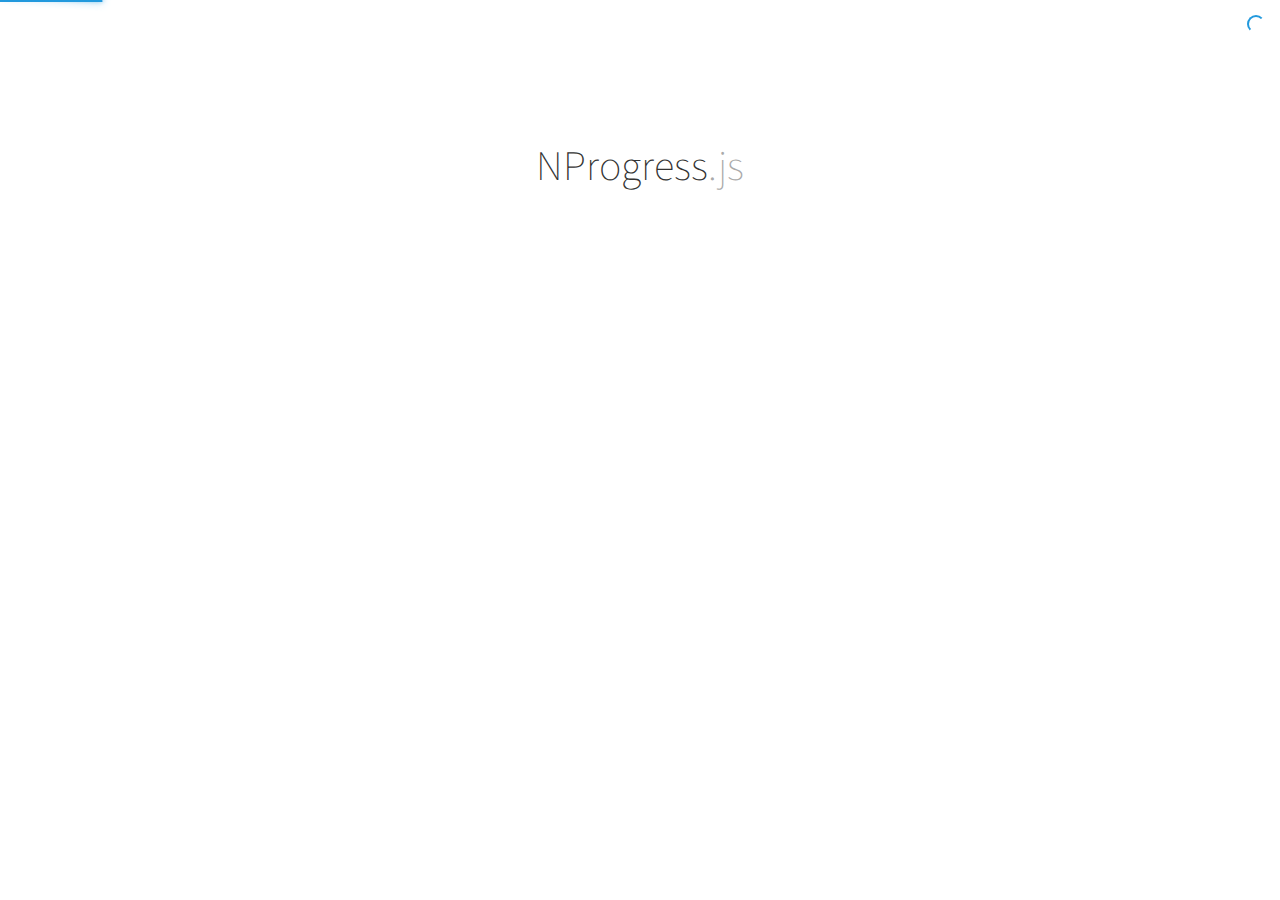
<file: export/Admin/assets/nprogress/index.html>
<!DOCTYPE html>
<html lang='en'>
<head>
  <meta charset='utf-8'>
  <title>NProgress: slim progress bars in JavaScript</title>
  <link href='support/style.css' rel='stylesheet' />
  <link href='nprogress.css' rel='stylesheet' />

  <meta name="viewport" content="width=device-width">
  <link href='http://fonts.googleapis.com/css?family=Source+Sans+Pro:200,400,700,400italic' rel='stylesheet' type='text/css'>
  
  <script src="https://code.jquery.com/jquery-1.11.2.min.js"></script>
  <script src='nprogress.js'></script>

  <script>if(location.hostname.match(/ricostacruz\.com$/)){var _gaq=_gaq||[];_gaq.push(["_setAccount","UA-20473929-1"]),_gaq.push(["_trackPageview"]),function(){var a=document.createElement("script");a.type="text/javascript",a.async=!0,a.src=("https:"==document.location.protocol?"https://ssl":"http://www")+".google-analytics.com/ga.js";var b=document.getElementsByTagName("script")[0];b.parentNode.insertBefore(a,b)}()}</script>
</head>

<body style='display: none'>
  <header class='page-header'>
    <span class='nprogress-logo fade out'></span>
    <h1>NProgress<i>.js</i></h1>
    <p class='fade out brief big'>A nanoscopic progress bar. Featuring realistic
    trickle animations to convince your users that something is happening!</p>
  </header>

  <div class='contents fade out'>
    <div class='controls'>
      <p>
        <button class='button play' id='b-0'></button>
        <i>NProgress</i><b>.start()</b>
        &mdash;
        shows the progress bar
      </p>
      <p>
        <button class='button play' id='b-40'></button>
        <i>NProgress</i><b>.set(0.4)</b>
        &mdash;
        sets a percentage
      </p>
      <p>
        <button class='button play' id='b-inc'></button>
        <i>NProgress</i><b>.inc()</b>
        &mdash;
        increments by a little
      </p>
      <p>
        <button class='button play' id='b-100'></button>
        <i>NProgress</i><b>.done()</b>
        &mdash;
        completes the progress
      </p>
    </div>
    <div class='actions'>
      <a href='https://github.com/rstacruz/nprogress' class='button primary big'>
        Download
        v<span class='version'></span>
      </a>
      <p class='brief'>Perfect for Turbolinks, Pjax, and other Ajax-heavy apps.</p>
    </div>
    <div class='hr-rule'></div>
    <div class='share-buttons'>
      <iframe src="http://ghbtns.com/github-btn.html?user=rstacruz&repo=nprogress&type=watch&count=true"
          allowtransparency="true" frameborder="0" scrolling="0" width="100" height="20"></iframe>
      <iframe src="http://ghbtns.com/github-btn.html?user=rstacruz&type=follow&count=true"
          allowtransparency="true" frameborder="0" scrolling="0" width="175" height="20"></iframe>
      <a href="https://news.ycombinator.com/submit" class="hn-button" data-title="NProgress" data-url="http://ricostacruz.com/nprogress/" data-count="horizontal" data-style="twitter">HN</a>
    </div>
  </div>

  <script>
    $('body').show();
    $('.version').text(NProgress.version);
    NProgress.start();
    setTimeout(function() { NProgress.done(); $('.fade').removeClass('out'); }, 1000);

    $("#b-0").click(function() { NProgress.start(); });
    $("#b-40").click(function() { NProgress.set(0.4); });
    $("#b-inc").click(function() { NProgress.inc(); });
    $("#b-100").click(function() { NProgress.done(); });
  </script>

  <script>var HN=[];HN.factory=function(e){return function(){HN.push([e].concat(Array.prototype.slice.call(arguments,0)))};},HN.on=HN.factory("on"),HN.once=HN.factory("once"),HN.off=HN.factory("off"),HN.emit=HN.factory("emit"),HN.load=function(){var e="hn-button.js";if(document.getElementById(e))return;var t=document.createElement("script");t.id=e,t.src="//hn-button.herokuapp.com/hn-button.js";var n=document.getElementsByTagName("script")[0];n.parentNode.insertBefore(t,n)},HN.load();</script>
</body>
</html>
</file>
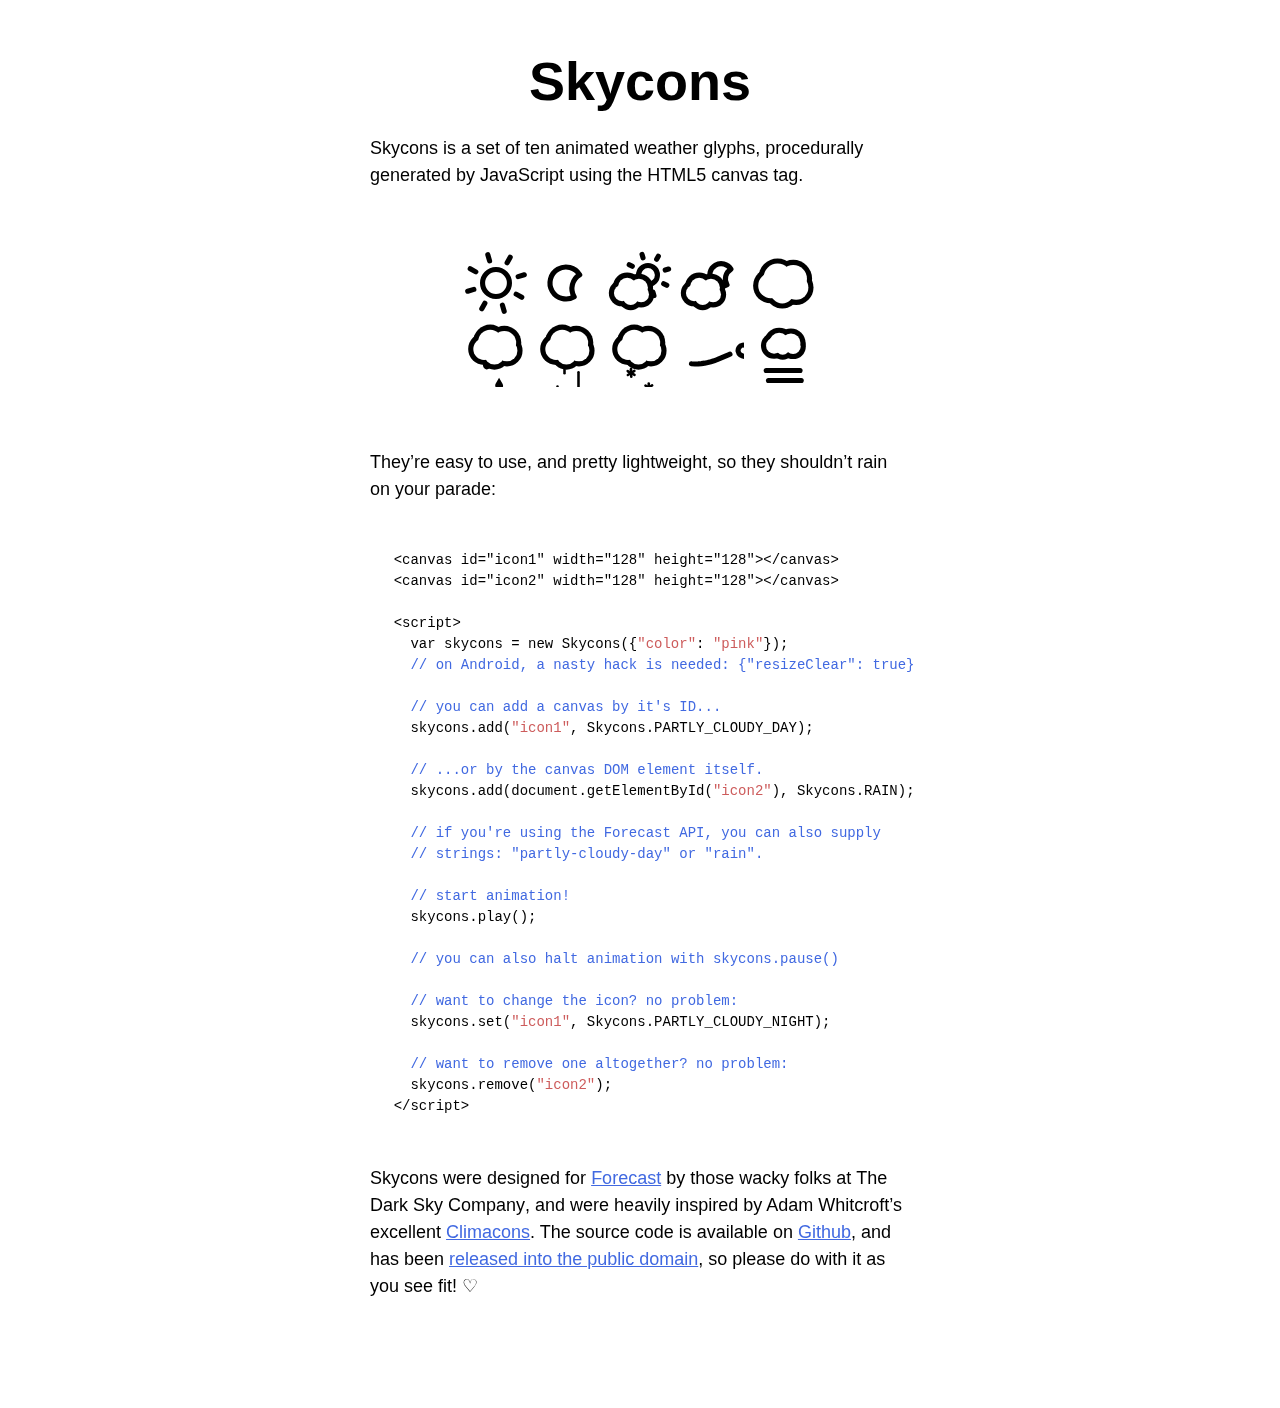
<file: export/Admin/assets/skycons/index.html>
<!DOCTYPE html>
<html>
  <head>
    <title>Skycons</title>
    <meta charset="us-ascii">

    <style type="text/css">
      body {
        font: 300 112.5%/1.5em "Helvetica", "Arial", sans-serif;
        margin: 3em 3em 6em;
        padding: 0;
      }

      article {
        margin: auto;
        width: 30em;
      }

      h1 {
        font-size: 3em;
        line-height: 1em;
        text-align: center;
        margin: 0.5em 0;
      }

      p {
        margin: 1.5em 0;
      }

      figure {
        margin: 3em auto;
        width: 368px;
        height: 152px;
      }

      canvas {
        display: block;
        float: left;
        margin-left: 8px;
        margin-top: 8px;
      }

      pre {
        font: 77.8%/1.5em "Lucida Sans Typewriter", "Lucida Console", "Monaco", "Bitstream Vera Sans Mono", monospace;
        margin: 3.375em 1.6875em;
      }

      a, pre span.comment {
        color: royalblue;
      }

      a:visited, pre span.constant {
        color: indianred;
      }
    </style>
  </head>

  <body>
    <article>
      <h1>Skycons</h1>

      <p><strong>Skycons</strong> is a set of ten animated weather glyphs,
      procedurally generated by JavaScript using the HTML5 canvas tag.</p>

      <figure class="icons">
        <canvas id="clear-day" width="64" height="64">
        </canvas>

        <canvas id="clear-night" width="64" height="64">
        </canvas>

        <canvas id="partly-cloudy-day" width="64" height="64">
        </canvas>

        <canvas id="partly-cloudy-night" width="64" height="64">
        </canvas>

        <canvas id="cloudy" width="64" height="64">
        </canvas>

        <canvas id="rain" width="64" height="64">
        </canvas>

        <canvas id="sleet" width="64" height="64">
        </canvas>

        <canvas id="snow" width="64" height="64">
        </canvas>

        <canvas id="wind" width="64" height="64">
        </canvas>

        <canvas id="fog" width="64" height="64">
        </canvas>
      </figure>

      <p>They&rsquo;re easy to use, and pretty lightweight, so they
      shouldn&rsquo;t rain on your parade:</p>

      <pre>&lt;canvas id="icon1" width="128" height="128"&gt;&lt;/canvas&gt;
&lt;canvas id="icon2" width="128" height="128"&gt;&lt;/canvas&gt;

&lt;script&gt;
  var skycons = new Skycons({<span class="constant">"color"</span>: <span class="constant">"pink"</span>});
  <span class="comment">// on Android, a nasty hack is needed: {"resizeClear": true}</span>

  <span class="comment">// you can add a canvas by it's ID...</span>
  skycons.add(<span class="constant">"icon1"</span>, Skycons.PARTLY_CLOUDY_DAY);

  <span class="comment">// ...or by the canvas DOM element itself.</span>
  skycons.add(document.getElementById(<span class="constant">"icon2"</span>), Skycons.RAIN);

  <span class="comment">// if you're using the Forecast API, you can also supply
  // strings: "partly-cloudy-day" or "rain".</span>

  <span class="comment">// start animation!</span>
  skycons.play();

  <span class="comment">// you can also halt animation with skycons.pause()</span>

  <span class="comment">// want to change the icon? no problem:</span>
  skycons.set(<span class="constant">"icon1"</span>, Skycons.PARTLY_CLOUDY_NIGHT);

  <span class="comment">// want to remove one altogether? no problem:</span>
  skycons.remove(<span class="constant">"icon2"</span>);
&lt;/script&gt;</pre>

      <p>Skycons were designed for <a href="http://forecast.io/">Forecast</a>
      by those wacky folks at <strong>The Dark Sky Company</strong>, and were
      heavily inspired by Adam Whitcroft&rsquo;s excellent
      <a href="http://adamwhitcroft.com/climacons/">Climacons</a>. The source
      code is available on
      <a href="http://github.com/darkskyapp/skycons">Github</a>, and has been
      <a href="http://creativecommons.org/publicdomain/zero/1.0/">released
      into the public domain</a>, so please do with it as you see fit!
      &#9825;</p>
    </article>

    <script src="skycons.js"></script>

    <script>
      var icons = new Skycons(),
          list  = [
            "clear-day", "clear-night", "partly-cloudy-day",
            "partly-cloudy-night", "cloudy", "rain", "sleet", "snow", "wind",
            "fog"
          ],
          i;

      for(i = list.length; i--; )
        icons.set(list[i], list[i]);

      icons.play();
    </script>
  </body>
</html>
</file>
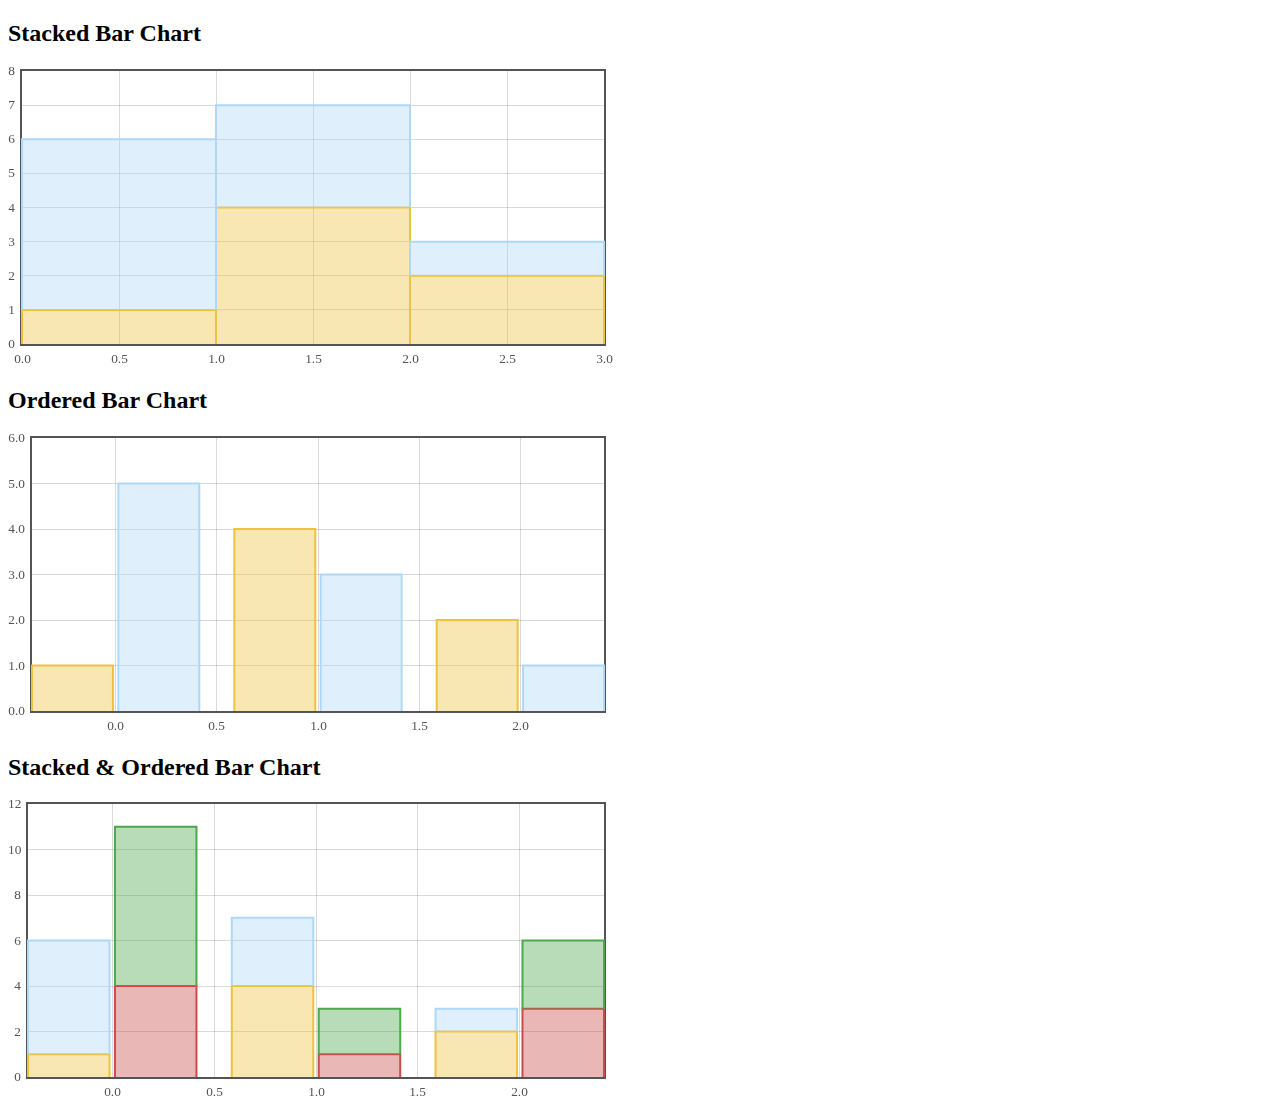
<file: export/Admin/assets/flot.orderbars/examples/index.html>
<!DOCTYPE html>
    <head>
        <title>Flot Stacked and Ordered Bar Chart Examples</title>
    </head>

    <body>
        <h2>Stacked Bar Chart</h2>
        <div id="stacked-chart" style="width:600px;height:300px;"></div>

        <h2>Ordered Bar Chart</h2>
        <div id="ordered-chart" style="width:600px;height:300px;"></div>

        <h2>Stacked &amp; Ordered Bar Chart</h2>
        <div id="stacked-ordered-chart" style="width:600px;height:300px;"></div>

        <script src="js/vendor/jquery-1.9.1.min.js"></script>
        <script src="js/flot/flot.js"></script>
        <script src="../js/jquery.flot.orderBars.js"></script>
        <script src="js/flot/stack.js"></script>
        <script src="js/main.js"></script>
    </body>
</html>
</file>
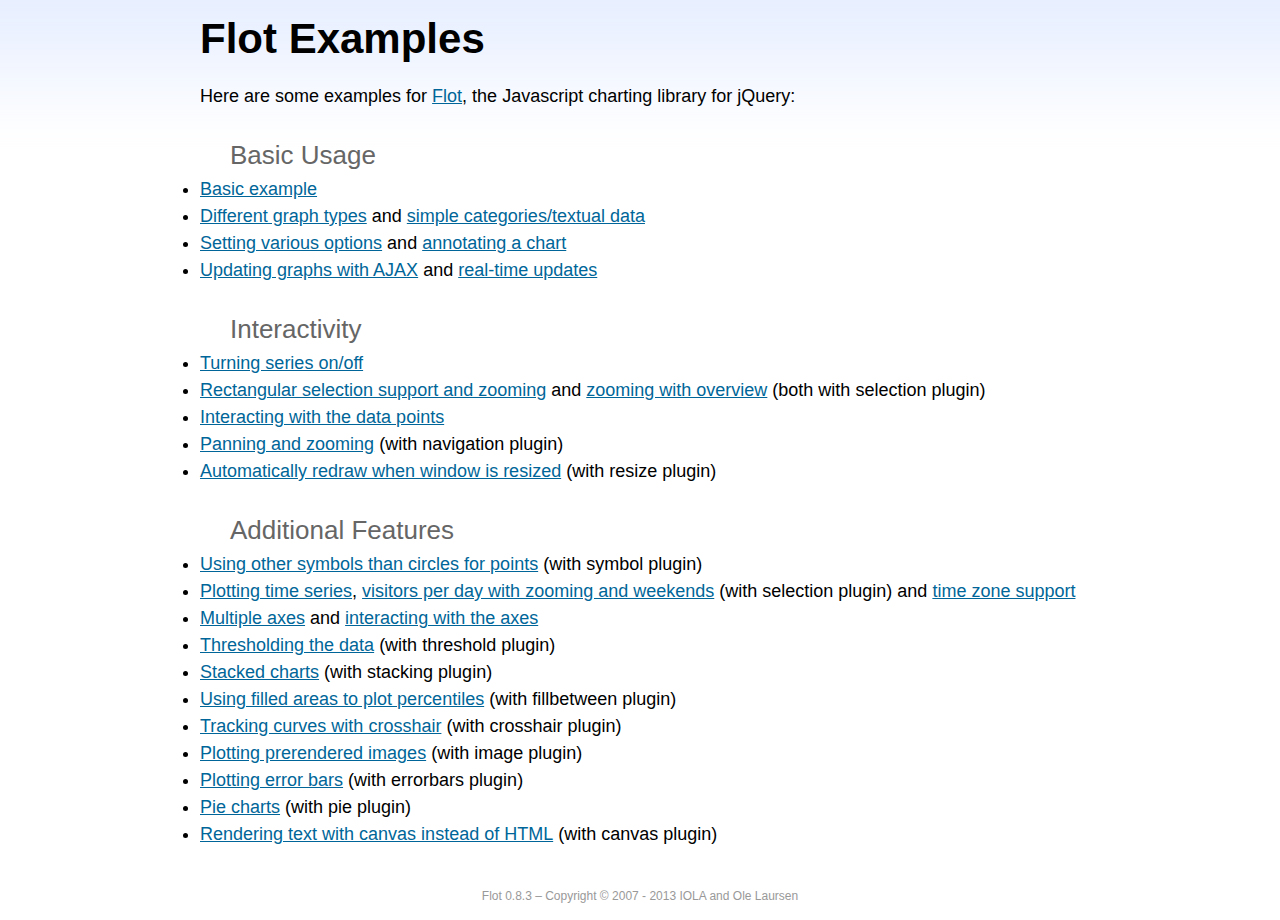
<file: export/Admin/assets/Flot/examples/index.html>
<!DOCTYPE html PUBLIC "-//W3C//DTD HTML 4.01//EN" "http://www.w3.org/TR/html4/strict.dtd">
<html>
<head>
	<meta http-equiv="Content-Type" content="text/html; charset=utf-8">
	<title>Flot Examples</title>
	<link href="examples.css" rel="stylesheet" type="text/css">
	<style>

	h3 {
		margin-top: 30px;
		margin-bottom: 5px;
	}

	</style>
	<script language="javascript" type="text/javascript" src="../jquery.js"></script>
	<script language="javascript" type="text/javascript" src="../jquery.flot.js"></script>
	<script type="text/javascript">

	$(function() {

		// Add the Flot version string to the footer

		$("#footer").prepend("Flot " + $.plot.version + " &ndash; ");
	});

	</script>
</head>
<body>

	<div id="header">
		<h2>Flot Examples</h2>
	</div>

	<div id="content">

		<p>Here are some examples for <a href="http://www.flotcharts.org">Flot</a>, the Javascript charting library for jQuery:</p>

		<h3>Basic Usage</h3>

		<ul>
			<li><a href="basic-usage/index.html">Basic example</a></li>
			<li><a href="series-types/index.html">Different graph types</a> and <a href="categories/index.html">simple categories/textual data</a></li>
			<li><a href="basic-options/index.html">Setting various options</a> and <a href="annotating/index.html">annotating a chart</a></li>
			<li><a href="ajax/index.html">Updating graphs with AJAX</a> and <a href="realtime/index.html">real-time updates</a></li>
		</ul>

		<h3>Interactivity</h3>

		<ul>
			<li><a href="series-toggle/index.html">Turning series on/off</a></li>
			<li><a href="selection/index.html">Rectangular selection support and zooming</a> and <a href="zooming/index.html">zooming with overview</a> (both with selection plugin)</li>
			<li><a href="interacting/index.html">Interacting with the data points</a></li>
			<li><a href="navigate/index.html">Panning and zooming</a> (with navigation plugin)</li>
			<li><a href="resize/index.html">Automatically redraw when window is resized</a> (with resize plugin)</li>
		</ul>

		<h3>Additional Features</h3>

		<ul>
			<li><a href="symbols/index.html">Using other symbols than circles for points</a> (with symbol plugin)</li>
			<li><a href="axes-time/index.html">Plotting time series</a>, <a href="visitors/index.html">visitors per day with zooming and weekends</a> (with selection plugin) and <a href="axes-time-zones/index.html">time zone support</a></li>
			<li><a href="axes-multiple/index.html">Multiple axes</a> and <a href="axes-interacting/index.html">interacting with the axes</a></li>
			<li><a href="threshold/index.html">Thresholding the data</a> (with threshold plugin)</li>
			<li><a href="stacking/index.html">Stacked charts</a> (with stacking plugin)</li>
			<li><a href="percentiles/index.html">Using filled areas to plot percentiles</a> (with fillbetween plugin)</li>
			<li><a href="tracking/index.html">Tracking curves with crosshair</a> (with crosshair plugin)</li>
			<li><a href="image/index.html">Plotting prerendered images</a> (with image plugin)</li>
			<li><a href="series-errorbars/index.html">Plotting error bars</a> (with errorbars plugin)</li>
			<li><a href="series-pie/index.html">Pie charts</a> (with pie plugin)</li>
			<li><a href="canvas/index.html">Rendering text with canvas instead of HTML</a> (with canvas plugin)</li>
		</ul>

	</div>

	<div id="footer">
		Copyright &copy; 2007 - 2013 IOLA and Ole Laursen
	</div>

</body>
</html>
</file>
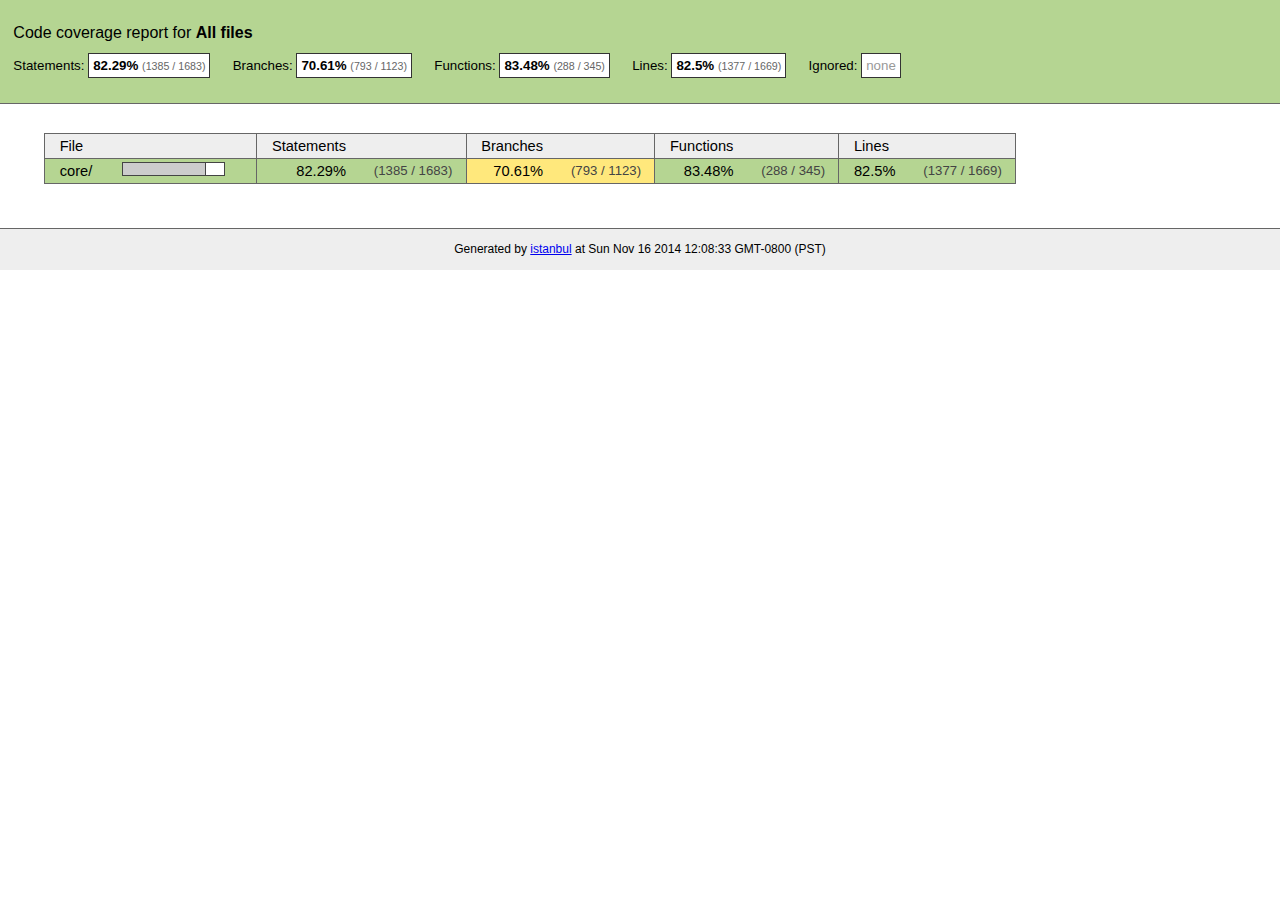
<file: export/Admin/assets/DateJS/reports/lcov-report/index.html>
<!doctype html>
<html lang="en">
<head>
    <title>Code coverage report for All files</title>
    <meta charset="utf-8">

    <link rel="stylesheet" href="prettify.css">

    <style>
        body, html {
            margin:0; padding: 0;
        }
        body {
            font-family: Helvetica Neue, Helvetica,Arial;
            font-size: 10pt;
        }
        div.header, div.footer {
            background: #eee;
            padding: 1em;
        }
        div.header {
            z-index: 100;
            position: fixed;
            top: 0;
            border-bottom: 1px solid #666;
            width: 100%;
        }
        div.footer {
            border-top: 1px solid #666;
        }
        div.body {
            margin-top: 10em;
        }
        div.meta {
            font-size: 90%;
            text-align: center;
        }
        h1, h2, h3 {
            font-weight: normal;
        }
        h1 {
            font-size: 12pt;
        }
        h2 {
            font-size: 10pt;
        }
        pre {
            font-family: Consolas, Menlo, Monaco, monospace;
            margin: 0;
            padding: 0;
            line-height: 14px;
            font-size: 14px;
            -moz-tab-size: 2;
            -o-tab-size:  2;
            tab-size: 2;
        }

        div.path { font-size: 110%; }
        div.path a:link, div.path a:visited { color: #000; }
        table.coverage { border-collapse: collapse; margin:0; padding: 0 }

        table.coverage td {
            margin: 0;
            padding: 0;
            color: #111;
            vertical-align: top;
        }
        table.coverage td.line-count {
            width: 50px;
            text-align: right;
            padding-right: 5px;
        }
        table.coverage td.line-coverage {
            color: #777 !important;
            text-align: right;
            border-left: 1px solid #666;
            border-right: 1px solid #666;
        }

        table.coverage td.text {
        }

        table.coverage td span.cline-any {
            display: inline-block;
            padding: 0 5px;
            width: 40px;
        }
        table.coverage td span.cline-neutral {
            background: #eee;
        }
        table.coverage td span.cline-yes {
            background: #b5d592;
            color: #999;
        }
        table.coverage td span.cline-no {
            background: #fc8c84;
        }

        .cstat-yes { color: #111; }
        .cstat-no { background: #fc8c84; color: #111; }
        .fstat-no { background: #ffc520; color: #111 !important; }
        .cbranch-no { background:  yellow !important; color: #111; }

        .cstat-skip { background: #ddd; color: #111; }
        .fstat-skip { background: #ddd; color: #111 !important; }
        .cbranch-skip { background: #ddd !important; color: #111; }

        .missing-if-branch {
            display: inline-block;
            margin-right: 10px;
            position: relative;
            padding: 0 4px;
            background: black;
            color: yellow;
        }

        .skip-if-branch {
            display: none;
            margin-right: 10px;
            position: relative;
            padding: 0 4px;
            background: #ccc;
            color: white;
        }

        .missing-if-branch .typ, .skip-if-branch .typ {
            color: inherit !important;
        }

        .entity, .metric { font-weight: bold; }
        .metric { display: inline-block; border: 1px solid #333; padding: 0.3em; background: white; }
        .metric small { font-size: 80%; font-weight: normal; color: #666; }

        div.coverage-summary table { border-collapse: collapse; margin: 3em; font-size: 110%; }
        div.coverage-summary td, div.coverage-summary table  th { margin: 0; padding: 0.25em 1em; border-top: 1px solid #666; border-bottom: 1px solid #666; }
        div.coverage-summary th { text-align: left; border: 1px solid #666; background: #eee; font-weight: normal; }
        div.coverage-summary th.file { border-right: none !important; }
        div.coverage-summary th.pic { border-left: none !important; text-align: right; }
        div.coverage-summary th.pct { border-right: none !important; }
        div.coverage-summary th.abs { border-left: none !important; text-align: right; }
        div.coverage-summary td.pct { text-align: right; border-left: 1px solid #666; }
        div.coverage-summary td.abs { text-align: right; font-size: 90%; color: #444; border-right: 1px solid #666; }
        div.coverage-summary td.file { text-align: right; border-left: 1px solid #666; white-space: nowrap;  }
        div.coverage-summary td.pic { min-width: 120px !important;  }
        div.coverage-summary a:link { text-decoration: none; color: #000; }
        div.coverage-summary a:visited { text-decoration: none; color: #333; }
        div.coverage-summary a:hover { text-decoration: underline; }
        div.coverage-summary tfoot td { border-top: 1px solid #666; }

        div.coverage-summary .yui3-datatable-sort-indicator, div.coverage-summary .dummy-sort-indicator {
            height: 10px;
            width: 7px;
            display: inline-block;
            margin-left: 0.5em;
        }
        div.coverage-summary .yui3-datatable-sort-indicator {
            background: url("https://yui-s.yahooapis.com/3.6.0/build/datatable-sort/assets/skins/sam/sort-arrow-sprite.png") no-repeat scroll 0 0 transparent;
        }
        div.coverage-summary .yui3-datatable-sorted .yui3-datatable-sort-indicator {
            background-position: 0 -20px;
        }
        div.coverage-summary .yui3-datatable-sorted-desc .yui3-datatable-sort-indicator {
            background-position: 0 -10px;
        }

        .high { background: #b5d592 !important; }
        .medium { background: #ffe87c !important; }
        .low { background: #fc8c84 !important; }

        span.cover-fill, span.cover-empty {
            display:inline-block;
            border:1px solid #444;
            background: white;
            height: 12px;
        }
        span.cover-fill {
            background: #ccc;
            border-right: 1px solid #444;
        }
        span.cover-empty {
            background: white;
            border-left: none;
        }
        span.cover-full {
            border-right: none !important;
        }
        pre.prettyprint {
            border: none !important;
            padding: 0 !important;
            margin: 0 !important;
        }
        .com { color: #999 !important; }
        .ignore-none { color: #999; font-weight: normal; }

    </style>
</head>
<body>
<div class="header high">
    <h1>Code coverage report for <span class="entity">All files</span></h1>
    <h2>
        
        Statements: <span class="metric">82.29% <small>(1385 / 1683)</small></span> &nbsp;&nbsp;&nbsp;&nbsp;
        
        
        Branches: <span class="metric">70.61% <small>(793 / 1123)</small></span> &nbsp;&nbsp;&nbsp;&nbsp;
        
        
        Functions: <span class="metric">83.48% <small>(288 / 345)</small></span> &nbsp;&nbsp;&nbsp;&nbsp;
        
        
        Lines: <span class="metric">82.5% <small>(1377 / 1669)</small></span> &nbsp;&nbsp;&nbsp;&nbsp;
        
        Ignored: <span class="metric"><span class="ignore-none">none</span></span> &nbsp;&nbsp;&nbsp;&nbsp;
    </h2>
    <div class="path"></div>
</div>
<div class="body">
<div class="coverage-summary">
<table>
<thead>
<tr>
   <th data-col="file" data-fmt="html" data-html="true" class="file">File</th>
   <th data-col="pic" data-type="number" data-fmt="html" data-html="true" class="pic"></th>
   <th data-col="statements" data-type="number" data-fmt="pct" class="pct">Statements</th>
   <th data-col="statements_raw" data-type="number" data-fmt="html" class="abs"></th>
   <th data-col="branches" data-type="number" data-fmt="pct" class="pct">Branches</th>
   <th data-col="branches_raw" data-type="number" data-fmt="html" class="abs"></th>
   <th data-col="functions" data-type="number" data-fmt="pct" class="pct">Functions</th>
   <th data-col="functions_raw" data-type="number" data-fmt="html" class="abs"></th>
   <th data-col="lines" data-type="number" data-fmt="pct" class="pct">Lines</th>
   <th data-col="lines_raw" data-type="number" data-fmt="html" class="abs"></th>
</tr>
</thead>
<tbody><tr>
	<td class="file high" data-value="core/"><a href="core/index.html">core/</a></td>
	<td data-value="82.29" class="pic high"><span class="cover-fill" style="width: 82px;"></span><span class="cover-empty" style="width:18px;"></span></td>
	<td data-value="82.29" class="pct high">82.29%</td>
	<td data-value="1683" class="abs high">(1385&nbsp;/&nbsp;1683)</td>
	<td data-value="70.61" class="pct medium">70.61%</td>
	<td data-value="1123" class="abs medium">(793&nbsp;/&nbsp;1123)</td>
	<td data-value="83.48" class="pct high">83.48%</td>
	<td data-value="345" class="abs high">(288&nbsp;/&nbsp;345)</td>
	<td data-value="82.5" class="pct high">82.5%</td>
	<td data-value="1669" class="abs high">(1377&nbsp;/&nbsp;1669)</td>
	</tr>

</tbody>
</table>
</div>
</div>
<div class="footer">
    <div class="meta">Generated by <a href="http://istanbul-js.org/" target="_blank">istanbul</a> at Sun Nov 16 2014 12:08:33 GMT-0800 (PST)</div>
</div>

<script src="prettify.js"></script>

<script src="https://yui-s.yahooapis.com/3.6.0/build/yui/yui-min.js"></script>
<script>

    YUI().use('datatable', function (Y) {

        var formatters = {
          pct: function (o) {
              o.className += o.record.get('classes')[o.column.key];
              try {
                  return o.value.toFixed(2) + '%';
              } catch (ex) { return o.value + '%'; }
          },
          html: function (o) {
              o.className += o.record.get('classes')[o.column.key];
              return o.record.get(o.column.key + '_html');
          }
        },
          defaultFormatter = function (o) {
              o.className += o.record.get('classes')[o.column.key];
              return o.value;
          };

        function getColumns(theadNode) {
            var colNodes = theadNode.all('tr th'),
                cols = [],
                col;
            colNodes.each(function (colNode) {
                col = {
                    key: colNode.getAttribute('data-col'),
                    label: colNode.get('innerHTML') || ' ',
                    sortable: !colNode.getAttribute('data-nosort'),
                    className: colNode.getAttribute('class'),
                    type: colNode.getAttribute('data-type'),
                    allowHTML: colNode.getAttribute('data-html') === 'true' || colNode.getAttribute('data-fmt') === 'html'
                };
                col.formatter = formatters[colNode.getAttribute('data-fmt')] || defaultFormatter;
                cols.push(col);
            });
            return cols;
        }

        function getRowData(trNode, cols) {
            var tdNodes = trNode.all('td'),
                    i,
                    row = { classes: {} },
                    node,
                    name;
            for (i = 0; i < cols.length; i += 1) {
                name = cols[i].key;
                node = tdNodes.item(i);
                row[name] = node.getAttribute('data-value') || node.get('innerHTML');
                row[name + '_html'] = node.get('innerHTML');
                row.classes[name] = node.getAttribute('class');
                //Y.log('Name: ' + name + '; Value: ' + row[name]);
                if (cols[i].type === 'number') { row[name] = row[name] * 1; }
            }
            //Y.log(row);
            return row;
        }

        function getData(tbodyNode, cols) {
            var data = [];
            tbodyNode.all('tr').each(function (trNode) {
                data.push(getRowData(trNode, cols));
            });
            return data;
        }

        function replaceTable(node) {
            if (!node) { return; }
            var cols = getColumns(node.one('thead')),
                data = getData(node.one('tbody'), cols),
                table,
                parent = node.get('parentNode');

            table = new Y.DataTable({
                columns: cols,
                data: data,
                sortBy: 'file'
            });
            parent.set('innerHTML', '');
            table.render(parent);
        }

        Y.on('domready', function () {
            replaceTable(Y.one('div.coverage-summary table'));
            if (typeof prettyPrint === 'function') {
                prettyPrint();
            }
        });
    });
</script>
</body>
</html>
</file>
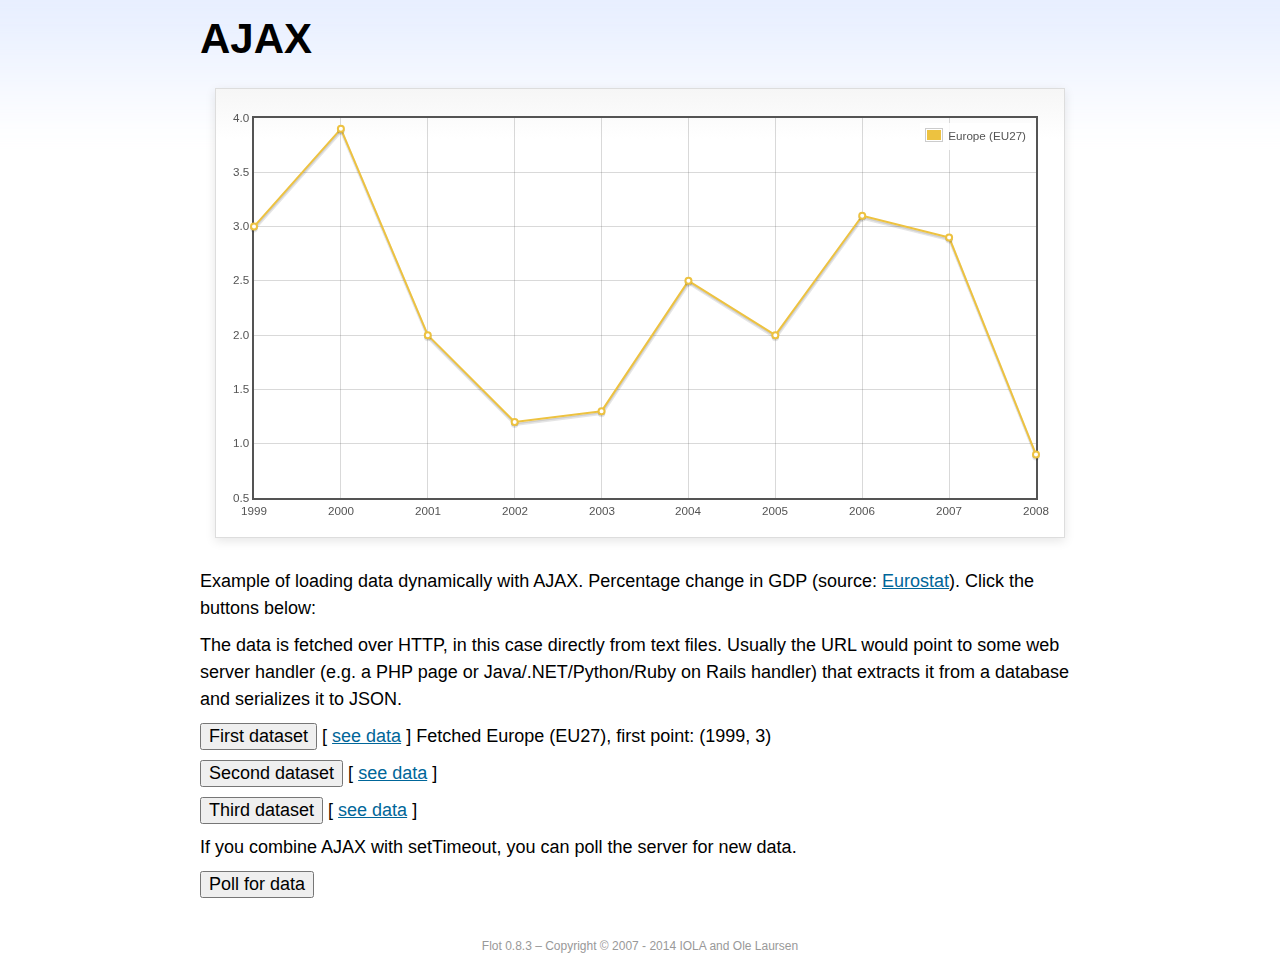
<file: export/Admin/assets/Flot/examples/ajax/index.html>
<!DOCTYPE html PUBLIC "-//W3C//DTD HTML 4.01//EN" "http://www.w3.org/TR/html4/strict.dtd">
<html>
<head>
	<meta http-equiv="Content-Type" content="text/html; charset=utf-8">
	<title>Flot Examples: AJAX</title>
	<link href="../examples.css" rel="stylesheet" type="text/css">
	<!--[if lte IE 8]><script language="javascript" type="text/javascript" src="../../excanvas.min.js"></script><![endif]-->
	<script language="javascript" type="text/javascript" src="../../jquery.js"></script>
	<script language="javascript" type="text/javascript" src="../../jquery.flot.js"></script>
	<script type="text/javascript">

	$(function() {

		var options = {
			lines: {
				show: true
			},
			points: {
				show: true
			},
			xaxis: {
				tickDecimals: 0,
				tickSize: 1
			}
		};

		var data = [];

		$.plot("#placeholder", data, options);

		// Fetch one series, adding to what we already have

		var alreadyFetched = {};

		$("button.fetchSeries").click(function () {

			var button = $(this);

			// Find the URL in the link right next to us, then fetch the data

			var dataurl = button.siblings("a").attr("href");

			function onDataReceived(series) {

				// Extract the first coordinate pair; jQuery has parsed it, so
				// the data is now just an ordinary JavaScript object

				var firstcoordinate = "(" + series.data[0][0] + ", " + series.data[0][1] + ")";
				button.siblings("span").text("Fetched " + series.label + ", first point: " + firstcoordinate);

				// Push the new data onto our existing data array

				if (!alreadyFetched[series.label]) {
					alreadyFetched[series.label] = true;
					data.push(series);
				}

				$.plot("#placeholder", data, options);
			}

			$.ajax({
				url: dataurl,
				type: "GET",
				dataType: "json",
				success: onDataReceived
			});
		});

		// Initiate a recurring data update

		$("button.dataUpdate").click(function () {

			data = [];
			alreadyFetched = {};

			$.plot("#placeholder", data, options);

			var iteration = 0;

			function fetchData() {

				++iteration;

				function onDataReceived(series) {

					// Load all the data in one pass; if we only got partial
					// data we could merge it with what we already have.

					data = [ series ];
					$.plot("#placeholder", data, options);
				}

				// Normally we call the same URL - a script connected to a
				// database - but in this case we only have static example
				// files, so we need to modify the URL.

				$.ajax({
					url: "data-eu-gdp-growth-" + iteration + ".json",
					type: "GET",
					dataType: "json",
					success: onDataReceived
				});

				if (iteration < 5) {
					setTimeout(fetchData, 1000);
				} else {
					data = [];
					alreadyFetched = {};
				}
			}

			setTimeout(fetchData, 1000);
		});

		// Load the first series by default, so we don't have an empty plot

		$("button.fetchSeries:first").click();

		// Add the Flot version string to the footer

		$("#footer").prepend("Flot " + $.plot.version + " &ndash; ");
	});

	</script>
</head>
<body>

	<div id="header">
		<h2>AJAX</h2>
	</div>

	<div id="content">

		<div class="demo-container">
			<div id="placeholder" class="demo-placeholder"></div>
		</div>

		<p>Example of loading data dynamically with AJAX. Percentage change in GDP (source: <a href="http://epp.eurostat.ec.europa.eu/tgm/table.do?tab=table&init=1&plugin=1&language=en&pcode=tsieb020">Eurostat</a>). Click the buttons below:</p>

		<p>The data is fetched over HTTP, in this case directly from text files. Usually the URL would point to some web server handler (e.g. a PHP page or Java/.NET/Python/Ruby on Rails handler) that extracts it from a database and serializes it to JSON.</p>

		<p>
			<button class="fetchSeries">First dataset</button>
			[ <a href="data-eu-gdp-growth.json">see data</a> ]
			<span></span>
		</p>

		<p>
			<button class="fetchSeries">Second dataset</button>
			[ <a href="data-japan-gdp-growth.json">see data</a> ]
			<span></span>
		</p>

		<p>
			<button class="fetchSeries">Third dataset</button>
			[ <a href="data-usa-gdp-growth.json">see data</a> ]
			<span></span>
		</p>

		<p>If you combine AJAX with setTimeout, you can poll the server for new data.</p>

		<p>
			<button class="dataUpdate">Poll for data</button>
		</p>

	</div>

	<div id="footer">
		Copyright &copy; 2007 - 2014 IOLA and Ole Laursen
	</div>

</body>
</html>
</file>
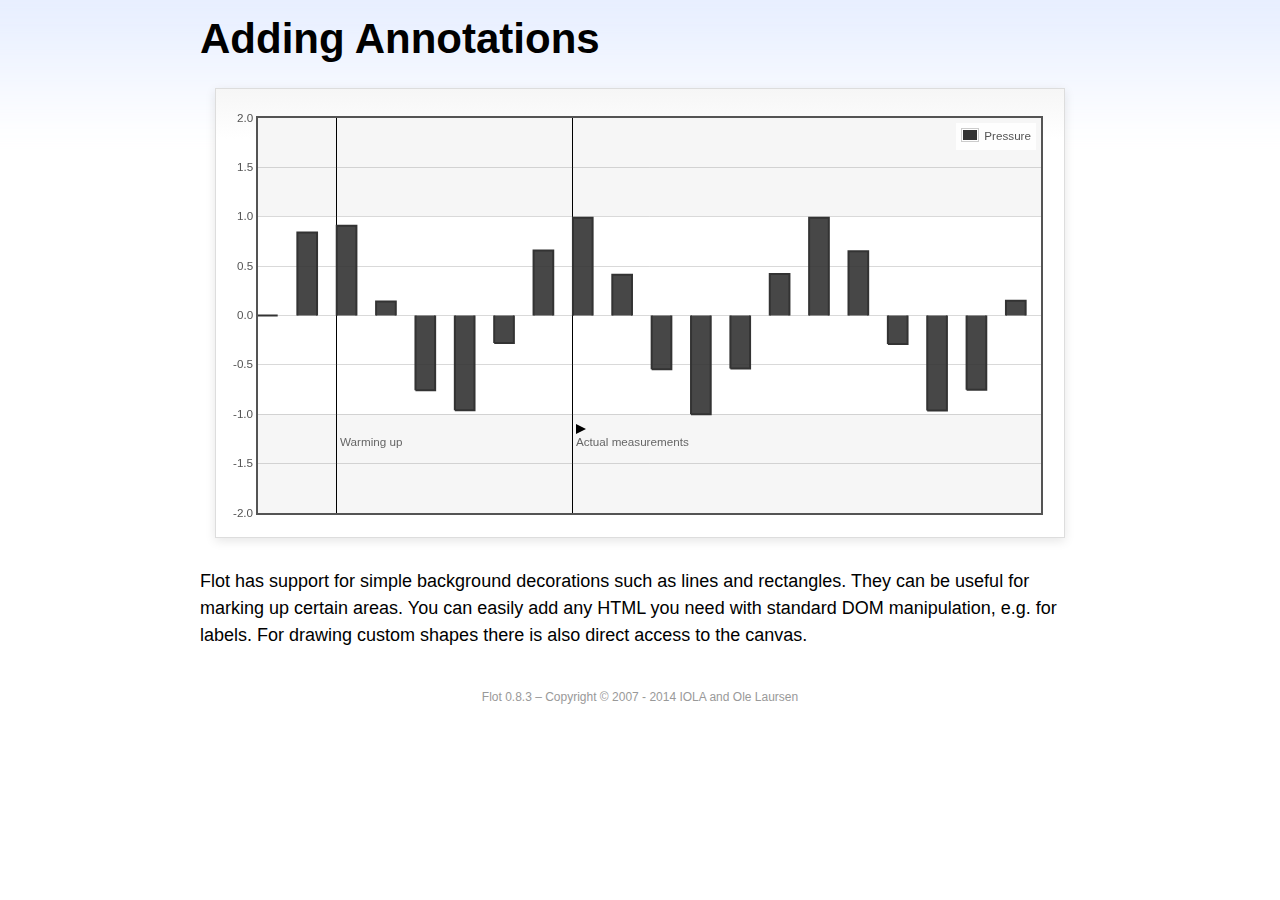
<file: export/Admin/assets/Flot/examples/annotating/index.html>
<!DOCTYPE html PUBLIC "-//W3C//DTD HTML 4.01//EN" "http://www.w3.org/TR/html4/strict.dtd">
<html>
<head>
	<meta http-equiv="Content-Type" content="text/html; charset=utf-8">
	<title>Flot Examples: Adding Annotations</title>
	<link href="../examples.css" rel="stylesheet" type="text/css">
	<!--[if lte IE 8]><script language="javascript" type="text/javascript" src="../../excanvas.min.js"></script><![endif]-->
	<script language="javascript" type="text/javascript" src="../../jquery.js"></script>
	<script language="javascript" type="text/javascript" src="../../jquery.flot.js"></script>
	<script type="text/javascript">

	$(function() {

		var d1 = [];
		for (var i = 0; i < 20; ++i) {
			d1.push([i, Math.sin(i)]);
		}

		var data = [{ data: d1, label: "Pressure", color: "#333" }];

		var markings = [
			{ color: "#f6f6f6", yaxis: { from: 1 } },
			{ color: "#f6f6f6", yaxis: { to: -1 } },
			{ color: "#000", lineWidth: 1, xaxis: { from: 2, to: 2 } },
			{ color: "#000", lineWidth: 1, xaxis: { from: 8, to: 8 } }
		];

		var placeholder = $("#placeholder");

		var plot = $.plot(placeholder, data, {
			bars: { show: true, barWidth: 0.5, fill: 0.9 },
			xaxis: { ticks: [], autoscaleMargin: 0.02 },
			yaxis: { min: -2, max: 2 },
			grid: { markings: markings }
		});

		var o = plot.pointOffset({ x: 2, y: -1.2});

		// Append it to the placeholder that Flot already uses for positioning

		placeholder.append("<div style='position:absolute;left:" + (o.left + 4) + "px;top:" + o.top + "px;color:#666;font-size:smaller'>Warming up</div>");

		o = plot.pointOffset({ x: 8, y: -1.2});
		placeholder.append("<div style='position:absolute;left:" + (o.left + 4) + "px;top:" + o.top + "px;color:#666;font-size:smaller'>Actual measurements</div>");

		// Draw a little arrow on top of the last label to demonstrate canvas
		// drawing

		var ctx = plot.getCanvas().getContext("2d");
		ctx.beginPath();
		o.left += 4;
		ctx.moveTo(o.left, o.top);
		ctx.lineTo(o.left, o.top - 10);
		ctx.lineTo(o.left + 10, o.top - 5);
		ctx.lineTo(o.left, o.top);
		ctx.fillStyle = "#000";
		ctx.fill();

		// Add the Flot version string to the footer

		$("#footer").prepend("Flot " + $.plot.version + " &ndash; ");
	});

	</script>
</head>
<body>

	<div id="header">
		<h2>Adding Annotations</h2>
	</div>

	<div id="content">

		<div class="demo-container">
			<div id="placeholder" class="demo-placeholder"></div>
		</div>

		<p>Flot has support for simple background decorations such as lines and rectangles. They can be useful for marking up certain areas. You can easily add any HTML you need with standard DOM manipulation, e.g. for labels. For drawing custom shapes there is also direct access to the canvas.</p>

	</div>

	<div id="footer">
		Copyright &copy; 2007 - 2014 IOLA and Ole Laursen
	</div>

</body>
</html>
</file>
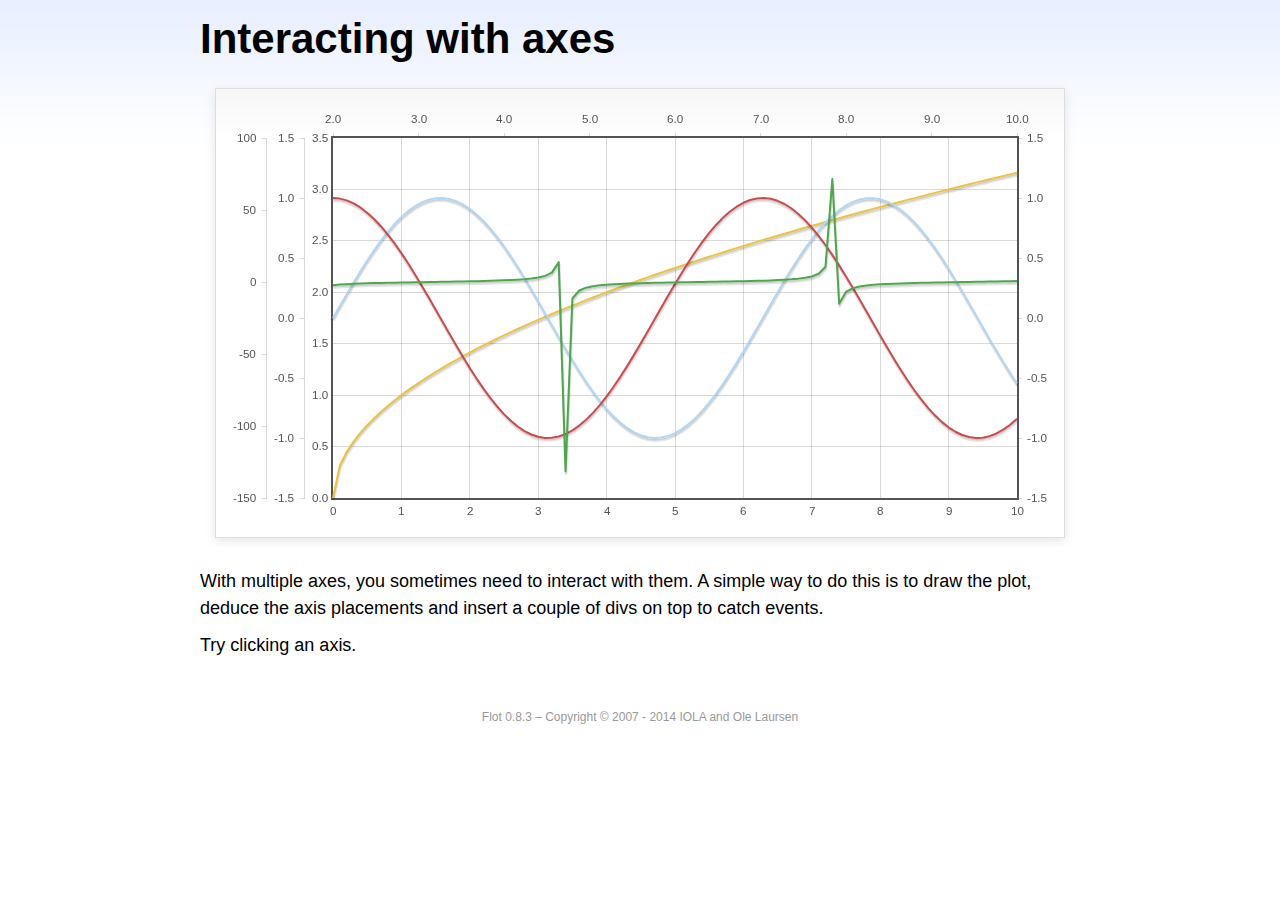
<file: export/Admin/assets/Flot/examples/axes-interacting/index.html>
<!DOCTYPE html PUBLIC "-//W3C//DTD HTML 4.01//EN" "http://www.w3.org/TR/html4/strict.dtd">
<html>
<head>
	<meta http-equiv="Content-Type" content="text/html; charset=utf-8">
	<title>Flot Examples: Interacting with axes</title>
	<link href="../examples.css" rel="stylesheet" type="text/css">
	<!--[if lte IE 8]><script language="javascript" type="text/javascript" src="../../excanvas.min.js"></script><![endif]-->
	<script language="javascript" type="text/javascript" src="../../jquery.js"></script>
	<script language="javascript" type="text/javascript" src="../../jquery.flot.js"></script>
	<script type="text/javascript">

	$(function() {

		function generate(start, end, fn) {
			var res = [];
			for (var i = 0; i <= 100; ++i) {
				var x = start + i / 100 * (end - start);
				res.push([x, fn(x)]);
			}
			return res;
		}

		var data = [
			{ data: generate(0, 10, function (x) { return Math.sqrt(x);}), xaxis: 1, yaxis:1 },
			{ data: generate(0, 10, function (x) { return Math.sin(x);}), xaxis: 1, yaxis:2 },
			{ data: generate(0, 10, function (x) { return Math.cos(x);}), xaxis: 1, yaxis:3 },
			{ data: generate(2, 10, function (x) { return Math.tan(x);}), xaxis: 2, yaxis: 4 }
		];

		var plot = $.plot("#placeholder", data, {
			xaxes: [
				{ position: 'bottom' },
				{ position: 'top'}
			],
			yaxes: [
				{ position: 'left' },
				{ position: 'left' },
				{ position: 'right' },
				{ position: 'left' }
			]
		});

		// Create a div for each axis

		$.each(plot.getAxes(), function (i, axis) {
			if (!axis.show)
				return;

			var box = axis.box;

			$("<div class='axisTarget' style='position:absolute; left:" + box.left + "px; top:" + box.top + "px; width:" + box.width +  "px; height:" + box.height + "px'></div>")
				.data("axis.direction", axis.direction)
				.data("axis.n", axis.n)
				.css({ backgroundColor: "#f00", opacity: 0, cursor: "pointer" })
				.appendTo(plot.getPlaceholder())
				.hover(
					function () { $(this).css({ opacity: 0.10 }) },
					function () { $(this).css({ opacity: 0 }) }
				)
				.click(function () {
					$("#click").text("You clicked the " + axis.direction + axis.n + "axis!")
				});
		});

		// Add the Flot version string to the footer

		$("#footer").prepend("Flot " + $.plot.version + " &ndash; ");
	});

	</script>
</head>
<body>

	<div id="header">
		<h2>Interacting with axes</h2>
	</div>

	<div id="content">

		<div class="demo-container">
			<div id="placeholder" class="demo-placeholder"></div>
		</div>

		<p>With multiple axes, you sometimes need to interact with them. A simple way to do this is to draw the plot, deduce the axis placements and insert a couple of divs on top to catch events.</p>

		<p>Try clicking an axis.</p>

		<p id="click"></p>

	</div>

	<div id="footer">
		Copyright &copy; 2007 - 2014 IOLA and Ole Laursen
	</div>

</body>
</html>
</file>
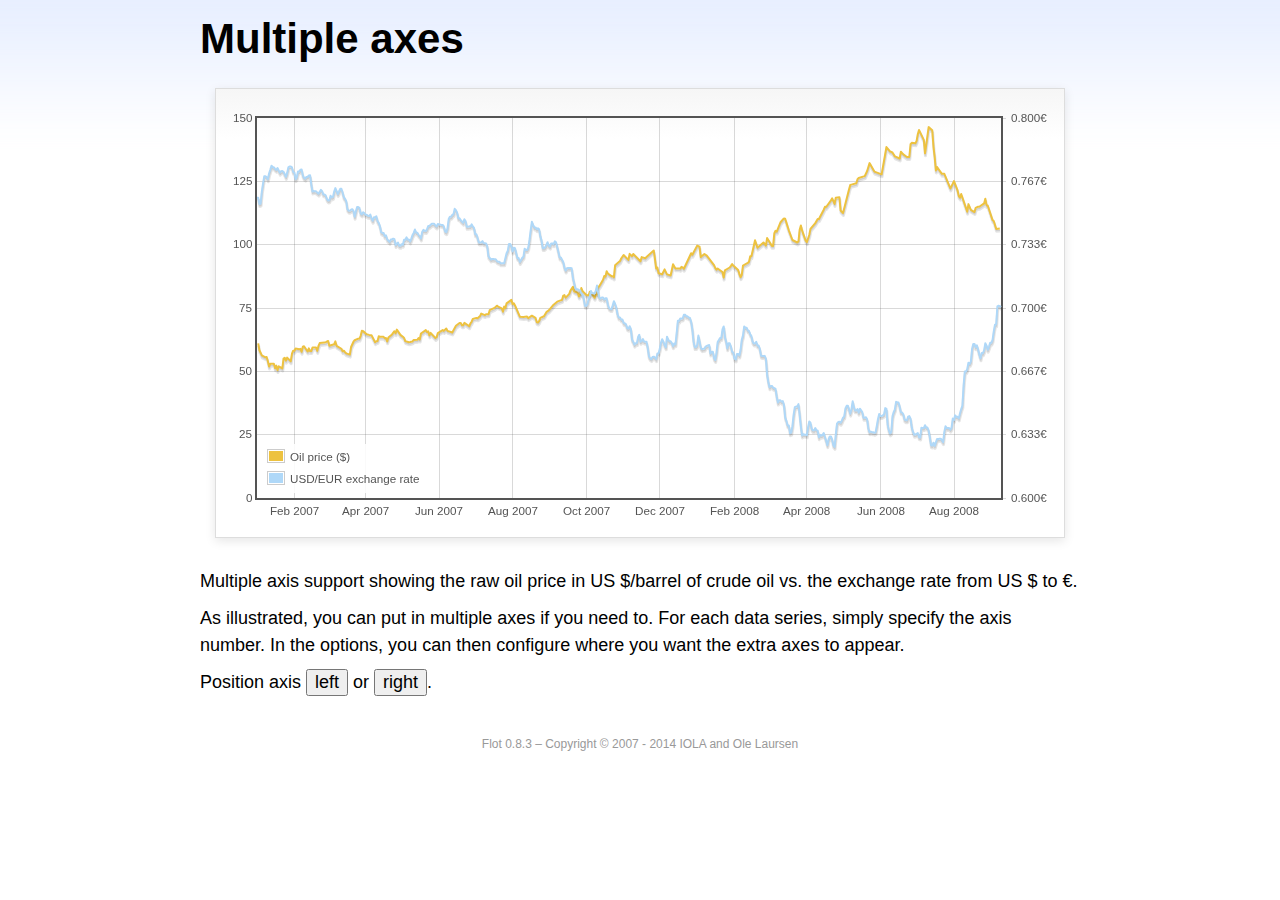
<file: export/Admin/assets/Flot/examples/axes-multiple/index.html>
<!DOCTYPE html PUBLIC "-//W3C//DTD HTML 4.01//EN" "http://www.w3.org/TR/html4/strict.dtd">
<html>
<head>
	<meta http-equiv="Content-Type" content="text/html; charset=utf-8">
	<title>Flot Examples: Multiple Axes</title>
	<link href="../examples.css" rel="stylesheet" type="text/css">
	<!--[if lte IE 8]><script language="javascript" type="text/javascript" src="../../excanvas.min.js"></script><![endif]-->
	<script language="javascript" type="text/javascript" src="../../jquery.js"></script>
	<script language="javascript" type="text/javascript" src="../../jquery.flot.js"></script>
	<script language="javascript" type="text/javascript" src="../../jquery.flot.time.js"></script>
	<script type="text/javascript">

	$(function() {

		var oilprices = [[1167692400000,61.05], [1167778800000,58.32], [1167865200000,57.35], [1167951600000,56.31], [1168210800000,55.55], [1168297200000,55.64], [1168383600000,54.02], [1168470000000,51.88], [1168556400000,52.99], [1168815600000,52.99], [1168902000000,51.21], [1168988400000,52.24], [1169074800000,50.48], [1169161200000,51.99], [1169420400000,51.13], [1169506800000,55.04], [1169593200000,55.37], [1169679600000,54.23], [1169766000000,55.42], [1170025200000,54.01], [1170111600000,56.97], [1170198000000,58.14], [1170284400000,58.14], [1170370800000,59.02], [1170630000000,58.74], [1170716400000,58.88], [1170802800000,57.71], [1170889200000,59.71], [1170975600000,59.89], [1171234800000,57.81], [1171321200000,59.06], [1171407600000,58.00], [1171494000000,57.99], [1171580400000,59.39], [1171839600000,59.39], [1171926000000,58.07], [1172012400000,60.07], [1172098800000,61.14], [1172444400000,61.39], [1172530800000,61.46], [1172617200000,61.79], [1172703600000,62.00], [1172790000000,60.07], [1173135600000,60.69], [1173222000000,61.82], [1173308400000,60.05], [1173654000000,58.91], [1173740400000,57.93], [1173826800000,58.16], [1173913200000,57.55], [1173999600000,57.11], [1174258800000,56.59], [1174345200000,59.61], [1174518000000,61.69], [1174604400000,62.28], [1174860000000,62.91], [1174946400000,62.93], [1175032800000,64.03], [1175119200000,66.03], [1175205600000,65.87], [1175464800000,64.64], [1175637600000,64.38], [1175724000000,64.28], [1175810400000,64.28], [1176069600000,61.51], [1176156000000,61.89], [1176242400000,62.01], [1176328800000,63.85], [1176415200000,63.63], [1176674400000,63.61], [1176760800000,63.10], [1176847200000,63.13], [1176933600000,61.83], [1177020000000,63.38], [1177279200000,64.58], [1177452000000,65.84], [1177538400000,65.06], [1177624800000,66.46], [1177884000000,64.40], [1178056800000,63.68], [1178143200000,63.19], [1178229600000,61.93], [1178488800000,61.47], [1178575200000,61.55], [1178748000000,61.81], [1178834400000,62.37], [1179093600000,62.46], [1179180000000,63.17], [1179266400000,62.55], [1179352800000,64.94], [1179698400000,66.27], [1179784800000,65.50], [1179871200000,65.77], [1179957600000,64.18], [1180044000000,65.20], [1180389600000,63.15], [1180476000000,63.49], [1180562400000,65.08], [1180908000000,66.30], [1180994400000,65.96], [1181167200000,66.93], [1181253600000,65.98], [1181599200000,65.35], [1181685600000,66.26], [1181858400000,68.00], [1182117600000,69.09], [1182204000000,69.10], [1182290400000,68.19], [1182376800000,68.19], [1182463200000,69.14], [1182722400000,68.19], [1182808800000,67.77], [1182895200000,68.97], [1182981600000,69.57], [1183068000000,70.68], [1183327200000,71.09], [1183413600000,70.92], [1183586400000,71.81], [1183672800000,72.81], [1183932000000,72.19], [1184018400000,72.56], [1184191200000,72.50], [1184277600000,74.15], [1184623200000,75.05], [1184796000000,75.92], [1184882400000,75.57], [1185141600000,74.89], [1185228000000,73.56], [1185314400000,75.57], [1185400800000,74.95], [1185487200000,76.83], [1185832800000,78.21], [1185919200000,76.53], [1186005600000,76.86], [1186092000000,76.00], [1186437600000,71.59], [1186696800000,71.47], [1186956000000,71.62], [1187042400000,71.00], [1187301600000,71.98], [1187560800000,71.12], [1187647200000,69.47], [1187733600000,69.26], [1187820000000,69.83], [1187906400000,71.09], [1188165600000,71.73], [1188338400000,73.36], [1188511200000,74.04], [1188856800000,76.30], [1189116000000,77.49], [1189461600000,78.23], [1189548000000,79.91], [1189634400000,80.09], [1189720800000,79.10], [1189980000000,80.57], [1190066400000,81.93], [1190239200000,83.32], [1190325600000,81.62], [1190584800000,80.95], [1190671200000,79.53], [1190757600000,80.30], [1190844000000,82.88], [1190930400000,81.66], [1191189600000,80.24], [1191276000000,80.05], [1191362400000,79.94], [1191448800000,81.44], [1191535200000,81.22], [1191794400000,79.02], [1191880800000,80.26], [1191967200000,80.30], [1192053600000,83.08], [1192140000000,83.69], [1192399200000,86.13], [1192485600000,87.61], [1192572000000,87.40], [1192658400000,89.47], [1192744800000,88.60], [1193004000000,87.56], [1193090400000,87.56], [1193176800000,87.10], [1193263200000,91.86], [1193612400000,93.53], [1193698800000,94.53], [1193871600000,95.93], [1194217200000,93.98], [1194303600000,96.37], [1194476400000,95.46], [1194562800000,96.32], [1195081200000,93.43], [1195167600000,95.10], [1195426800000,94.64], [1195513200000,95.10], [1196031600000,97.70], [1196118000000,94.42], [1196204400000,90.62], [1196290800000,91.01], [1196377200000,88.71], [1196636400000,88.32], [1196809200000,90.23], [1196982000000,88.28], [1197241200000,87.86], [1197327600000,90.02], [1197414000000,92.25], [1197586800000,90.63], [1197846000000,90.63], [1197932400000,90.49], [1198018800000,91.24], [1198105200000,91.06], [1198191600000,90.49], [1198710000000,96.62], [1198796400000,96.00], [1199142000000,99.62], [1199314800000,99.18], [1199401200000,95.09], [1199660400000,96.33], [1199833200000,95.67], [1200351600000,91.90], [1200438000000,90.84], [1200524400000,90.13], [1200610800000,90.57], [1200956400000,89.21], [1201042800000,86.99], [1201129200000,89.85], [1201474800000,90.99], [1201561200000,91.64], [1201647600000,92.33], [1201734000000,91.75], [1202079600000,90.02], [1202166000000,88.41], [1202252400000,87.14], [1202338800000,88.11], [1202425200000,91.77], [1202770800000,92.78], [1202857200000,93.27], [1202943600000,95.46], [1203030000000,95.46], [1203289200000,101.74], [1203462000000,98.81], [1203894000000,100.88], [1204066800000,99.64], [1204153200000,102.59], [1204239600000,101.84], [1204498800000,99.52], [1204585200000,99.52], [1204671600000,104.52], [1204758000000,105.47], [1204844400000,105.15], [1205103600000,108.75], [1205276400000,109.92], [1205362800000,110.33], [1205449200000,110.21], [1205708400000,105.68], [1205967600000,101.84], [1206313200000,100.86], [1206399600000,101.22], [1206486000000,105.90], [1206572400000,107.58], [1206658800000,105.62], [1206914400000,101.58], [1207000800000,100.98], [1207173600000,103.83], [1207260000000,106.23], [1207605600000,108.50], [1207778400000,110.11], [1207864800000,110.14], [1208210400000,113.79], [1208296800000,114.93], [1208383200000,114.86], [1208728800000,117.48], [1208815200000,118.30], [1208988000000,116.06], [1209074400000,118.52], [1209333600000,118.75], [1209420000000,113.46], [1209592800000,112.52], [1210024800000,121.84], [1210111200000,123.53], [1210197600000,123.69], [1210543200000,124.23], [1210629600000,125.80], [1210716000000,126.29], [1211148000000,127.05], [1211320800000,129.07], [1211493600000,132.19], [1211839200000,128.85], [1212357600000,127.76], [1212703200000,138.54], [1212962400000,136.80], [1213135200000,136.38], [1213308000000,134.86], [1213653600000,134.01], [1213740000000,136.68], [1213912800000,135.65], [1214172000000,134.62], [1214258400000,134.62], [1214344800000,134.62], [1214431200000,139.64], [1214517600000,140.21], [1214776800000,140.00], [1214863200000,140.97], [1214949600000,143.57], [1215036000000,145.29], [1215381600000,141.37], [1215468000000,136.04], [1215727200000,146.40], [1215986400000,145.18], [1216072800000,138.74], [1216159200000,134.60], [1216245600000,129.29], [1216332000000,130.65], [1216677600000,127.95], [1216850400000,127.95], [1217282400000,122.19], [1217455200000,124.08], [1217541600000,125.10], [1217800800000,121.41], [1217887200000,119.17], [1217973600000,118.58], [1218060000000,120.02], [1218405600000,114.45], [1218492000000,113.01], [1218578400000,116.00], [1218751200000,113.77], [1219010400000,112.87], [1219096800000,114.53], [1219269600000,114.98], [1219356000000,114.98], [1219701600000,116.27], [1219788000000,118.15], [1219874400000,115.59], [1219960800000,115.46], [1220306400000,109.71], [1220392800000,109.35], [1220565600000,106.23], [1220824800000,106.34]];

		var exchangerates = [[1167606000000,0.7580], [1167692400000,0.7580], [1167778800000,0.75470], [1167865200000,0.75490], [1167951600000,0.76130], [1168038000000,0.76550], [1168124400000,0.76930], [1168210800000,0.76940], [1168297200000,0.76880], [1168383600000,0.76780], [1168470000000,0.77080], [1168556400000,0.77270], [1168642800000,0.77490], [1168729200000,0.77410], [1168815600000,0.77410], [1168902000000,0.77320], [1168988400000,0.77270], [1169074800000,0.77370], [1169161200000,0.77240], [1169247600000,0.77120], [1169334000000,0.7720], [1169420400000,0.77210], [1169506800000,0.77170], [1169593200000,0.77040], [1169679600000,0.7690], [1169766000000,0.77110], [1169852400000,0.7740], [1169938800000,0.77450], [1170025200000,0.77450], [1170111600000,0.7740], [1170198000000,0.77160], [1170284400000,0.77130], [1170370800000,0.76780], [1170457200000,0.76880], [1170543600000,0.77180], [1170630000000,0.77180], [1170716400000,0.77280], [1170802800000,0.77290], [1170889200000,0.76980], [1170975600000,0.76850], [1171062000000,0.76810], [1171148400000,0.7690], [1171234800000,0.7690], [1171321200000,0.76980], [1171407600000,0.76990], [1171494000000,0.76510], [1171580400000,0.76130], [1171666800000,0.76160], [1171753200000,0.76140], [1171839600000,0.76140], [1171926000000,0.76070], [1172012400000,0.76020], [1172098800000,0.76110], [1172185200000,0.76220], [1172271600000,0.76150], [1172358000000,0.75980], [1172444400000,0.75980], [1172530800000,0.75920], [1172617200000,0.75730], [1172703600000,0.75660], [1172790000000,0.75670], [1172876400000,0.75910], [1172962800000,0.75820], [1173049200000,0.75850], [1173135600000,0.76130], [1173222000000,0.76310], [1173308400000,0.76150], [1173394800000,0.760], [1173481200000,0.76130], [1173567600000,0.76270], [1173654000000,0.76270], [1173740400000,0.76080], [1173826800000,0.75830], [1173913200000,0.75750], [1173999600000,0.75620], [1174086000000,0.7520], [1174172400000,0.75120], [1174258800000,0.75120], [1174345200000,0.75170], [1174431600000,0.7520], [1174518000000,0.75110], [1174604400000,0.7480], [1174690800000,0.75090], [1174777200000,0.75310], [1174860000000,0.75310], [1174946400000,0.75270], [1175032800000,0.74980], [1175119200000,0.74930], [1175205600000,0.75040], [1175292000000,0.750], [1175378400000,0.74910], [1175464800000,0.74910], [1175551200000,0.74850], [1175637600000,0.74840], [1175724000000,0.74920], [1175810400000,0.74710], [1175896800000,0.74590], [1175983200000,0.74770], [1176069600000,0.74770], [1176156000000,0.74830], [1176242400000,0.74580], [1176328800000,0.74480], [1176415200000,0.7430], [1176501600000,0.73990], [1176588000000,0.73950], [1176674400000,0.73950], [1176760800000,0.73780], [1176847200000,0.73820], [1176933600000,0.73620], [1177020000000,0.73550], [1177106400000,0.73480], [1177192800000,0.73610], [1177279200000,0.73610], [1177365600000,0.73650], [1177452000000,0.73620], [1177538400000,0.73310], [1177624800000,0.73390], [1177711200000,0.73440], [1177797600000,0.73270], [1177884000000,0.73270], [1177970400000,0.73360], [1178056800000,0.73330], [1178143200000,0.73590], [1178229600000,0.73590], [1178316000000,0.73720], [1178402400000,0.7360], [1178488800000,0.7360], [1178575200000,0.7350], [1178661600000,0.73650], [1178748000000,0.73840], [1178834400000,0.73950], [1178920800000,0.74130], [1179007200000,0.73970], [1179093600000,0.73960], [1179180000000,0.73850], [1179266400000,0.73780], [1179352800000,0.73660], [1179439200000,0.740], [1179525600000,0.74110], [1179612000000,0.74060], [1179698400000,0.74050], [1179784800000,0.74140], [1179871200000,0.74310], [1179957600000,0.74310], [1180044000000,0.74380], [1180130400000,0.74430], [1180216800000,0.74430], [1180303200000,0.74430], [1180389600000,0.74340], [1180476000000,0.74290], [1180562400000,0.74420], [1180648800000,0.7440], [1180735200000,0.74390], [1180821600000,0.74370], [1180908000000,0.74370], [1180994400000,0.74290], [1181080800000,0.74030], [1181167200000,0.73990], [1181253600000,0.74180], [1181340000000,0.74680], [1181426400000,0.7480], [1181512800000,0.7480], [1181599200000,0.7490], [1181685600000,0.74940], [1181772000000,0.75220], [1181858400000,0.75150], [1181944800000,0.75020], [1182031200000,0.74720], [1182117600000,0.74720], [1182204000000,0.74620], [1182290400000,0.74550], [1182376800000,0.74490], [1182463200000,0.74670], [1182549600000,0.74580], [1182636000000,0.74270], [1182722400000,0.74270], [1182808800000,0.7430], [1182895200000,0.74290], [1182981600000,0.7440], [1183068000000,0.7430], [1183154400000,0.74220], [1183240800000,0.73880], [1183327200000,0.73880], [1183413600000,0.73690], [1183500000000,0.73450], [1183586400000,0.73450], [1183672800000,0.73450], [1183759200000,0.73520], [1183845600000,0.73410], [1183932000000,0.73410], [1184018400000,0.7340], [1184104800000,0.73240], [1184191200000,0.72720], [1184277600000,0.72640], [1184364000000,0.72550], [1184450400000,0.72580], [1184536800000,0.72580], [1184623200000,0.72560], [1184709600000,0.72570], [1184796000000,0.72470], [1184882400000,0.72430], [1184968800000,0.72440], [1185055200000,0.72350], [1185141600000,0.72350], [1185228000000,0.72350], [1185314400000,0.72350], [1185400800000,0.72620], [1185487200000,0.72880], [1185573600000,0.73010], [1185660000000,0.73370], [1185746400000,0.73370], [1185832800000,0.73240], [1185919200000,0.72970], [1186005600000,0.73170], [1186092000000,0.73150], [1186178400000,0.72880], [1186264800000,0.72630], [1186351200000,0.72630], [1186437600000,0.72420], [1186524000000,0.72530], [1186610400000,0.72640], [1186696800000,0.7270], [1186783200000,0.73120], [1186869600000,0.73050], [1186956000000,0.73050], [1187042400000,0.73180], [1187128800000,0.73580], [1187215200000,0.74090], [1187301600000,0.74540], [1187388000000,0.74370], [1187474400000,0.74240], [1187560800000,0.74240], [1187647200000,0.74150], [1187733600000,0.74190], [1187820000000,0.74140], [1187906400000,0.73770], [1187992800000,0.73550], [1188079200000,0.73150], [1188165600000,0.73150], [1188252000000,0.7320], [1188338400000,0.73320], [1188424800000,0.73460], [1188511200000,0.73280], [1188597600000,0.73230], [1188684000000,0.7340], [1188770400000,0.7340], [1188856800000,0.73360], [1188943200000,0.73510], [1189029600000,0.73460], [1189116000000,0.73210], [1189202400000,0.72940], [1189288800000,0.72660], [1189375200000,0.72660], [1189461600000,0.72540], [1189548000000,0.72420], [1189634400000,0.72130], [1189720800000,0.71970], [1189807200000,0.72090], [1189893600000,0.7210], [1189980000000,0.7210], [1190066400000,0.7210], [1190152800000,0.72090], [1190239200000,0.71590], [1190325600000,0.71330], [1190412000000,0.71050], [1190498400000,0.70990], [1190584800000,0.70990], [1190671200000,0.70930], [1190757600000,0.70930], [1190844000000,0.70760], [1190930400000,0.7070], [1191016800000,0.70490], [1191103200000,0.70120], [1191189600000,0.70110], [1191276000000,0.70190], [1191362400000,0.70460], [1191448800000,0.70630], [1191535200000,0.70890], [1191621600000,0.70770], [1191708000000,0.70770], [1191794400000,0.70770], [1191880800000,0.70910], [1191967200000,0.71180], [1192053600000,0.70790], [1192140000000,0.70530], [1192226400000,0.7050], [1192312800000,0.70550], [1192399200000,0.70550], [1192485600000,0.70450], [1192572000000,0.70510], [1192658400000,0.70510], [1192744800000,0.70170], [1192831200000,0.70], [1192917600000,0.69950], [1193004000000,0.69940], [1193090400000,0.70140], [1193176800000,0.70360], [1193263200000,0.70210], [1193349600000,0.70020], [1193436000000,0.69670], [1193522400000,0.6950], [1193612400000,0.6950], [1193698800000,0.69390], [1193785200000,0.6940], [1193871600000,0.69220], [1193958000000,0.69190], [1194044400000,0.69140], [1194130800000,0.68940], [1194217200000,0.68910], [1194303600000,0.69040], [1194390000000,0.6890], [1194476400000,0.68340], [1194562800000,0.68230], [1194649200000,0.68070], [1194735600000,0.68150], [1194822000000,0.68150], [1194908400000,0.68470], [1194994800000,0.68590], [1195081200000,0.68220], [1195167600000,0.68270], [1195254000000,0.68370], [1195340400000,0.68230], [1195426800000,0.68220], [1195513200000,0.68220], [1195599600000,0.67920], [1195686000000,0.67460], [1195772400000,0.67350], [1195858800000,0.67310], [1195945200000,0.67420], [1196031600000,0.67440], [1196118000000,0.67390], [1196204400000,0.67310], [1196290800000,0.67610], [1196377200000,0.67610], [1196463600000,0.67850], [1196550000000,0.68180], [1196636400000,0.68360], [1196722800000,0.68230], [1196809200000,0.68050], [1196895600000,0.67930], [1196982000000,0.68490], [1197068400000,0.68330], [1197154800000,0.68250], [1197241200000,0.68250], [1197327600000,0.68160], [1197414000000,0.67990], [1197500400000,0.68130], [1197586800000,0.68090], [1197673200000,0.68680], [1197759600000,0.69330], [1197846000000,0.69330], [1197932400000,0.69450], [1198018800000,0.69440], [1198105200000,0.69460], [1198191600000,0.69640], [1198278000000,0.69650], [1198364400000,0.69560], [1198450800000,0.69560], [1198537200000,0.6950], [1198623600000,0.69480], [1198710000000,0.69280], [1198796400000,0.68870], [1198882800000,0.68240], [1198969200000,0.67940], [1199055600000,0.67940], [1199142000000,0.68030], [1199228400000,0.68550], [1199314800000,0.68240], [1199401200000,0.67910], [1199487600000,0.67830], [1199574000000,0.67850], [1199660400000,0.67850], [1199746800000,0.67970], [1199833200000,0.680], [1199919600000,0.68030], [1200006000000,0.68050], [1200092400000,0.6760], [1200178800000,0.6770], [1200265200000,0.6770], [1200351600000,0.67360], [1200438000000,0.67260], [1200524400000,0.67640], [1200610800000,0.68210], [1200697200000,0.68310], [1200783600000,0.68420], [1200870000000,0.68420], [1200956400000,0.68870], [1201042800000,0.69030], [1201129200000,0.68480], [1201215600000,0.68240], [1201302000000,0.67880], [1201388400000,0.68140], [1201474800000,0.68140], [1201561200000,0.67970], [1201647600000,0.67690], [1201734000000,0.67650], [1201820400000,0.67330], [1201906800000,0.67290], [1201993200000,0.67580], [1202079600000,0.67580], [1202166000000,0.6750], [1202252400000,0.6780], [1202338800000,0.68330], [1202425200000,0.68560], [1202511600000,0.69030], [1202598000000,0.68960], [1202684400000,0.68960], [1202770800000,0.68820], [1202857200000,0.68790], [1202943600000,0.68620], [1203030000000,0.68520], [1203116400000,0.68230], [1203202800000,0.68130], [1203289200000,0.68130], [1203375600000,0.68220], [1203462000000,0.68020], [1203548400000,0.68020], [1203634800000,0.67840], [1203721200000,0.67480], [1203807600000,0.67470], [1203894000000,0.67470], [1203980400000,0.67480], [1204066800000,0.67330], [1204153200000,0.6650], [1204239600000,0.66110], [1204326000000,0.65830], [1204412400000,0.6590], [1204498800000,0.6590], [1204585200000,0.65810], [1204671600000,0.65780], [1204758000000,0.65740], [1204844400000,0.65320], [1204930800000,0.65020], [1205017200000,0.65140], [1205103600000,0.65140], [1205190000000,0.65070], [1205276400000,0.6510], [1205362800000,0.64890], [1205449200000,0.64240], [1205535600000,0.64060], [1205622000000,0.63820], [1205708400000,0.63820], [1205794800000,0.63410], [1205881200000,0.63440], [1205967600000,0.63780], [1206054000000,0.64390], [1206140400000,0.64780], [1206226800000,0.64810], [1206313200000,0.64810], [1206399600000,0.64940], [1206486000000,0.64380], [1206572400000,0.63770], [1206658800000,0.63290], [1206745200000,0.63360], [1206831600000,0.63330], [1206914400000,0.63330], [1207000800000,0.6330], [1207087200000,0.63710], [1207173600000,0.64030], [1207260000000,0.63960], [1207346400000,0.63640], [1207432800000,0.63560], [1207519200000,0.63560], [1207605600000,0.63680], [1207692000000,0.63570], [1207778400000,0.63540], [1207864800000,0.6320], [1207951200000,0.63320], [1208037600000,0.63280], [1208124000000,0.63310], [1208210400000,0.63420], [1208296800000,0.63210], [1208383200000,0.63020], [1208469600000,0.62780], [1208556000000,0.63080], [1208642400000,0.63240], [1208728800000,0.63240], [1208815200000,0.63070], [1208901600000,0.62770], [1208988000000,0.62690], [1209074400000,0.63350], [1209160800000,0.63920], [1209247200000,0.640], [1209333600000,0.64010], [1209420000000,0.63960], [1209506400000,0.64070], [1209592800000,0.64230], [1209679200000,0.64290], [1209765600000,0.64720], [1209852000000,0.64850], [1209938400000,0.64860], [1210024800000,0.64670], [1210111200000,0.64440], [1210197600000,0.64670], [1210284000000,0.65090], [1210370400000,0.64780], [1210456800000,0.64610], [1210543200000,0.64610], [1210629600000,0.64680], [1210716000000,0.64490], [1210802400000,0.6470], [1210888800000,0.64610], [1210975200000,0.64520], [1211061600000,0.64220], [1211148000000,0.64220], [1211234400000,0.64250], [1211320800000,0.64140], [1211407200000,0.63660], [1211493600000,0.63460], [1211580000000,0.6350], [1211666400000,0.63460], [1211752800000,0.63460], [1211839200000,0.63430], [1211925600000,0.63460], [1212012000000,0.63790], [1212098400000,0.64160], [1212184800000,0.64420], [1212271200000,0.64310], [1212357600000,0.64310], [1212444000000,0.64350], [1212530400000,0.6440], [1212616800000,0.64730], [1212703200000,0.64690], [1212789600000,0.63860], [1212876000000,0.63560], [1212962400000,0.6340], [1213048800000,0.63460], [1213135200000,0.6430], [1213221600000,0.64520], [1213308000000,0.64670], [1213394400000,0.65060], [1213480800000,0.65040], [1213567200000,0.65030], [1213653600000,0.64810], [1213740000000,0.64510], [1213826400000,0.6450], [1213912800000,0.64410], [1213999200000,0.64140], [1214085600000,0.64090], [1214172000000,0.64090], [1214258400000,0.64280], [1214344800000,0.64310], [1214431200000,0.64180], [1214517600000,0.63710], [1214604000000,0.63490], [1214690400000,0.63330], [1214776800000,0.63340], [1214863200000,0.63380], [1214949600000,0.63420], [1215036000000,0.6320], [1215122400000,0.63180], [1215208800000,0.6370], [1215295200000,0.63680], [1215381600000,0.63680], [1215468000000,0.63830], [1215554400000,0.63710], [1215640800000,0.63710], [1215727200000,0.63550], [1215813600000,0.6320], [1215900000000,0.62770], [1215986400000,0.62760], [1216072800000,0.62910], [1216159200000,0.62740], [1216245600000,0.62930], [1216332000000,0.63110], [1216418400000,0.6310], [1216504800000,0.63120], [1216591200000,0.63120], [1216677600000,0.63040], [1216764000000,0.62940], [1216850400000,0.63480], [1216936800000,0.63780], [1217023200000,0.63680], [1217109600000,0.63680], [1217196000000,0.63680], [1217282400000,0.6360], [1217368800000,0.6370], [1217455200000,0.64180], [1217541600000,0.64110], [1217628000000,0.64350], [1217714400000,0.64270], [1217800800000,0.64270], [1217887200000,0.64190], [1217973600000,0.64460], [1218060000000,0.64680], [1218146400000,0.64870], [1218232800000,0.65940], [1218319200000,0.66660], [1218405600000,0.66660], [1218492000000,0.66780], [1218578400000,0.67120], [1218664800000,0.67050], [1218751200000,0.67180], [1218837600000,0.67840], [1218924000000,0.68110], [1219010400000,0.68110], [1219096800000,0.67940], [1219183200000,0.68040], [1219269600000,0.67810], [1219356000000,0.67560], [1219442400000,0.67350], [1219528800000,0.67630], [1219615200000,0.67620], [1219701600000,0.67770], [1219788000000,0.68150], [1219874400000,0.68020], [1219960800000,0.6780], [1220047200000,0.67960], [1220133600000,0.68170], [1220220000000,0.68170], [1220306400000,0.68320], [1220392800000,0.68770], [1220479200000,0.69120], [1220565600000,0.69140], [1220652000000,0.70090], [1220738400000,0.70120], [1220824800000,0.7010], [1220911200000,0.70050]];

		function euroFormatter(v, axis) {
			return v.toFixed(axis.tickDecimals) + "€";
		}

		function doPlot(position) {
			$.plot("#placeholder", [
				{ data: oilprices, label: "Oil price ($)" },
				{ data: exchangerates, label: "USD/EUR exchange rate", yaxis: 2 }
			], {
				xaxes: [ { mode: "time" } ],
				yaxes: [ { min: 0 }, {
					// align if we are to the right
					alignTicksWithAxis: position == "right" ? 1 : null,
					position: position,
					tickFormatter: euroFormatter
				} ],
				legend: { position: "sw" }
			});
		}

		doPlot("right");

		$("button").click(function () {
			doPlot($(this).text());
		});

		// Add the Flot version string to the footer

		$("#footer").prepend("Flot " + $.plot.version + " &ndash; ");
	});

	</script>
</head>
<body>

	<div id="header">
		<h2>Multiple axes</h2>
	</div>

	<div id="content">

		<div class="demo-container">
			<div id="placeholder" class="demo-placeholder"></div>
		</div>

		<p>Multiple axis support showing the raw oil price in US $/barrel of crude oil vs. the exchange rate from US $ to €.</p>

		<p>As illustrated, you can put in multiple axes if you need to. For each data series, simply specify the axis number. In the options, you can then configure where you want the extra axes to appear.</p>

		<p>Position axis <button>left</button> or <button>right</button>.</p>

	</div>

	<div id="footer">
		Copyright &copy; 2007 - 2014 IOLA and Ole Laursen
	</div>

</body>
</html>
</file>
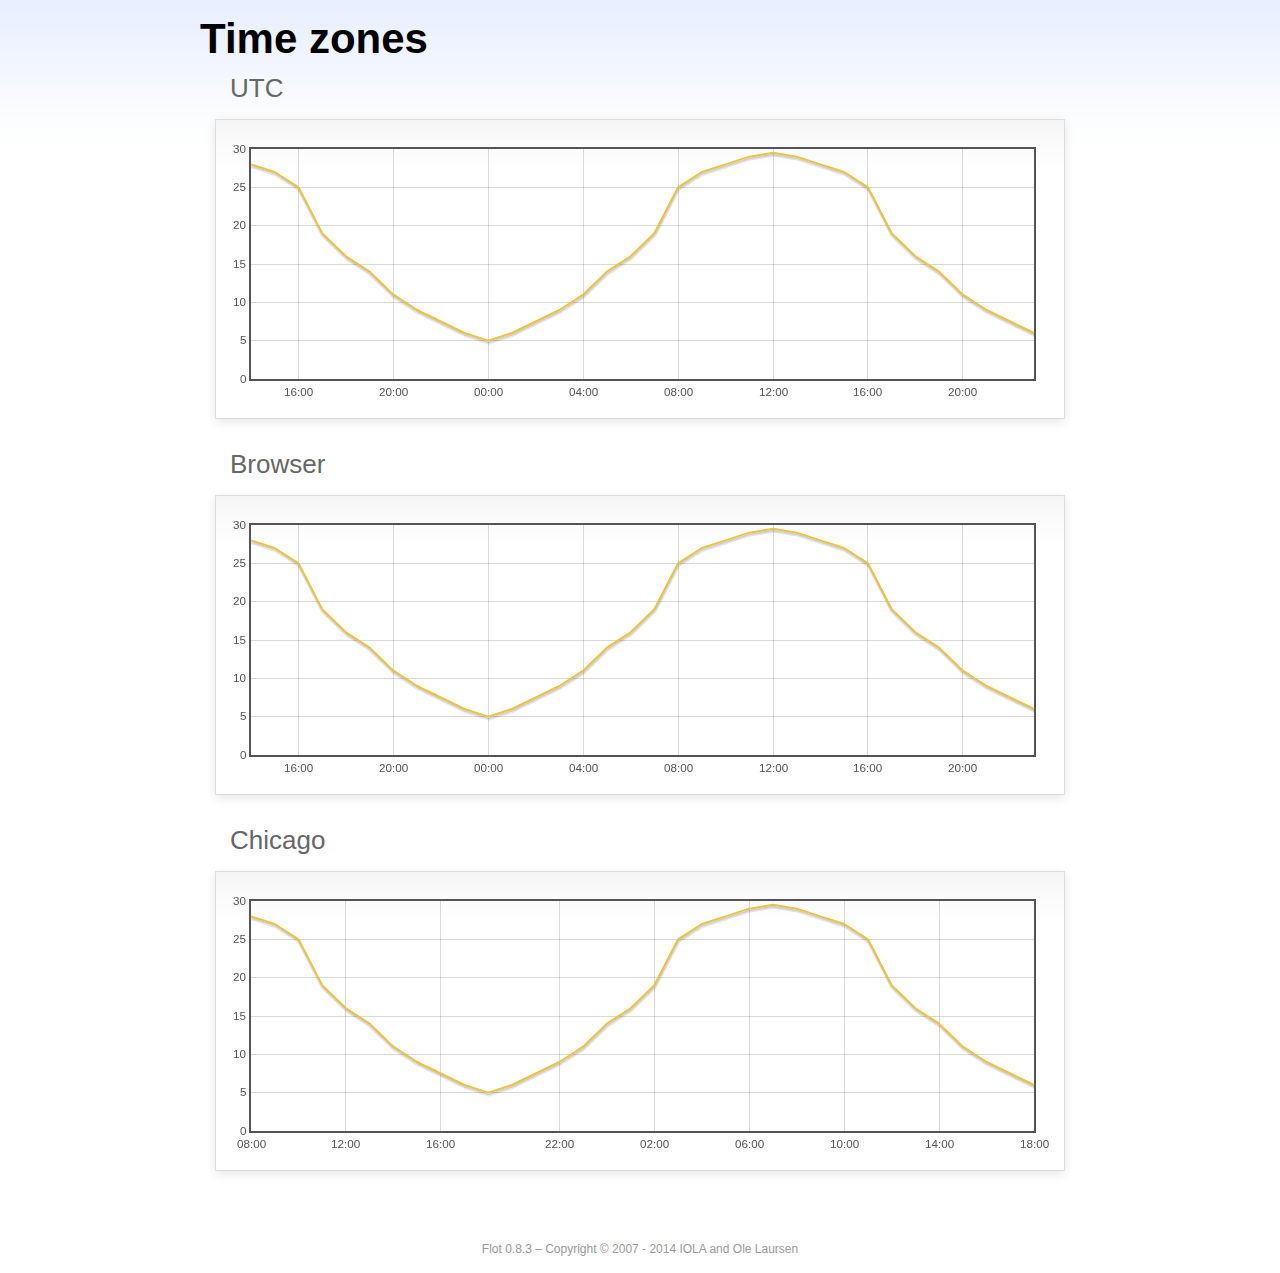
<file: export/Admin/assets/Flot/examples/axes-time-zones/index.html>
<!DOCTYPE html PUBLIC "-//W3C//DTD HTML 4.01//EN" "http://www.w3.org/TR/html4/strict.dtd">
<html>
<head>
	<meta http-equiv="Content-Type" content="text/html; charset=utf-8">
	<title>Flot Examples: Time zones</title>
	<link href="../examples.css" rel="stylesheet" type="text/css">
	<!--[if lte IE 8]><script language="javascript" type="text/javascript" src="../../excanvas.min.js"></script><![endif]-->
	<script language="javascript" type="text/javascript" src="../../jquery.js"></script>
	<script language="javascript" type="text/javascript" src="../../jquery.flot.js"></script>
	<script language="javascript" type="text/javascript" src="../../jquery.flot.time.js"></script>
	<script language="javascript" type="text/javascript" src="date.js"></script>
	<script type="text/javascript">

	$(function() {

		timezoneJS.timezone.zoneFileBasePath = "tz";
		timezoneJS.timezone.defaultZoneFile = [];
		timezoneJS.timezone.init({async: false});

		var d = [
			[Date.UTC(2011, 2, 12, 14, 0, 0), 28],
			[Date.UTC(2011, 2, 12, 15, 0, 0), 27],
			[Date.UTC(2011, 2, 12, 16, 0, 0), 25],
			[Date.UTC(2011, 2, 12, 17, 0, 0), 19],
			[Date.UTC(2011, 2, 12, 18, 0, 0), 16],
			[Date.UTC(2011, 2, 12, 19, 0, 0), 14],
			[Date.UTC(2011, 2, 12, 20, 0, 0), 11],
			[Date.UTC(2011, 2, 12, 21, 0, 0), 9],
			[Date.UTC(2011, 2, 12, 22, 0, 0), 7.5],
			[Date.UTC(2011, 2, 12, 23, 0, 0), 6],
			[Date.UTC(2011, 2, 13, 0, 0, 0), 5],
			[Date.UTC(2011, 2, 13, 1, 0, 0), 6],
			[Date.UTC(2011, 2, 13, 2, 0, 0), 7.5],
			[Date.UTC(2011, 2, 13, 3, 0, 0), 9],
			[Date.UTC(2011, 2, 13, 4, 0, 0), 11],
			[Date.UTC(2011, 2, 13, 5, 0, 0), 14],
			[Date.UTC(2011, 2, 13, 6, 0, 0), 16],
			[Date.UTC(2011, 2, 13, 7, 0, 0), 19],
			[Date.UTC(2011, 2, 13, 8, 0, 0), 25],
			[Date.UTC(2011, 2, 13, 9, 0, 0), 27],
			[Date.UTC(2011, 2, 13, 10, 0, 0), 28],
			[Date.UTC(2011, 2, 13, 11, 0, 0), 29],
			[Date.UTC(2011, 2, 13, 12, 0, 0), 29.5],
			[Date.UTC(2011, 2, 13, 13, 0, 0), 29],
			[Date.UTC(2011, 2, 13, 14, 0, 0), 28],
			[Date.UTC(2011, 2, 13, 15, 0, 0), 27],
			[Date.UTC(2011, 2, 13, 16, 0, 0), 25],
			[Date.UTC(2011, 2, 13, 17, 0, 0), 19],
			[Date.UTC(2011, 2, 13, 18, 0, 0), 16],
			[Date.UTC(2011, 2, 13, 19, 0, 0), 14],
			[Date.UTC(2011, 2, 13, 20, 0, 0), 11],
			[Date.UTC(2011, 2, 13, 21, 0, 0), 9],
			[Date.UTC(2011, 2, 13, 22, 0, 0), 7.5],
			[Date.UTC(2011, 2, 13, 23, 0, 0), 6]
		];

		var plot = $.plot("#placeholderUTC", [d], {
			xaxis: {
				mode: "time"
			}
		});

		var plot = $.plot("#placeholderLocal", [d], {
			xaxis: {
				mode: "time",
				timezone: "browser"
			}
		});

		var plot = $.plot("#placeholderChicago", [d], {
			xaxis: {
				mode: "time",
				timezone: "America/Chicago"
			}
		});

		// Add the Flot version string to the footer

		$("#footer").prepend("Flot " + $.plot.version + " &ndash; ");
	});

	</script>
</head>
<body>

	<div id="header">
		<h2>Time zones</h2>
	</div>

	<div id="content">

		<h3>UTC</h3>
		<div class="demo-container" style="height: 300px;">
			<div id="placeholderUTC" class="demo-placeholder"></div>
		</div>

		<h3>Browser</h3>
		<div class="demo-container" style="height: 300px;">
			<div id="placeholderLocal" class="demo-placeholder"></div>
		</div>

		<h3>Chicago</h3>
		<div class="demo-container" style="height: 300px;">
			<div id="placeholderChicago" class="demo-placeholder"></div>
		</div>

	</div>

	<div id="footer">
		Copyright &copy; 2007 - 2014 IOLA and Ole Laursen
	</div>

</body>
</html>
</file>
<file: export/Admin/assets/nprogress/support/style.css>
i, b {
  font-style: normal;
  font-weight: 400;
}

body, html {
  padding: 0;
  margin: 0;
}

body {
  background: white;
}

body, td, input, textarea {
  font-family: source sans pro, sans-serif;
  font-size: 14px;
  line-height: 1.5;
  color: #222;
}

button {
  cursor: pointer;
}

* {
  text-rendering: optimizeLegibility;
  -webkit-font-smoothing: antialiased;
}

.nprogress-logo {
  display: inline-block;

  width: 100px;
  height: 20px;
  border: solid 4px #2d9;
  border-radius: 10px;

  position: relative;
}
.nprogress-logo:after {
  content: '';
  display: block;

  position: absolute;
  top: 4px;
  left: 4px;
  bottom: 4px;
  width: 40%;

  background: #2d9;
  border-radius: 3px;
}

.fade {
  transition: all 300ms linear 700ms;
  -webkit-transform: translate3d(0,0,0);
  -moz-transform: translate3d(0,0,0);
  -ms-transform: translate3d(0,0,0);
  -o-transform: translate3d(0,0,0);
  transform: translate3d(0,0,0);
  opacity: 1;
}

.fade.out {
  opacity: 0;
}

button {
  margin: 0;
  padding: 0;
  border: 0;
  outline: 0;
}

.button {
  display: inline-block;
  text-decoration: none;

  background: #eee;
  color: #777;
  border-radius: 2px;

  padding: 8px 10px;
  font-weight: 700;
  text-align: left;
}

.button.play:before {
  content: '\25b6';
}

.button:hover {
  background: #2d9;
  color: #fff;
}

.button.primary {
  background: #2d9;
  color: #fff;
}
.button.primary:hover {
  background: #1c8;
}

.button:active {
  background: #2d9;
  box-shadow: inset 0 0 4px rgba(0, 0, 0, 0.6);
}

.controls {
  text-align: left;
  margin: 0 auto;
  max-width: 300px;
  color: #666;
}

.controls .button {
  width: 40px;
  margin-right: 10px;
  text-align: center;
}

.controls i {
  color: #999;
}

.controls b {
  color: #29d;
  font-weight: 700;
}

.controls {
  font-size: 0.9em;
}

.page-header {
  text-align: center;
  max-width: 400px;
  padding: 3em 20px;
  margin: 0 auto;
}

.page-header h1 {
  font-size: 2.0em;
  text-align: center;
  font-weight: 200;
  line-height: 1.3;
  color: #333;
  margin: 0;
}

p.brief {
  line-height: 1.4;
  font-style: italic;
  color: #888;
}

p.brief.big {
  font-size: 1.1em;
}

@media (min-width: 480px) {
  .page-header h1 {
    margin-top: 1em;
    margin-bottom: 0.4em;
  }
}

.page-header h1 i {
  color: #aaa;
  font-style: normal;
  font-weight: 200;
}

@media (min-width: 480px) {
  .page-header h1 {
    font-size: 3em; }
  .page-header {
    padding: 4.5em 20px 3.5em 20px;
  }
}

/* --- */

.actions {
  text-align: center;
  margin: 2em 0;
}

@media (min-width: 480px) {
  .actions {
    margin: 4.5em 0 3.5em 0;
  }
}

.big.button {
  padding-left: 30px;
  padding-right: 30px;
  font-size: 1.1em;
}


/* ---- */

div.hr-rule {
  height: 1px;
  width: 100px;
  margin: 40px auto;
  background: #ddd;
}
.share-buttons {
  margin: 0 auto;
  text-align: center;
}
</file>
<file: export/Admin/assets/nprogress/nprogress.css>
/* Make clicks pass-through */
#nprogress {
  pointer-events: none;
}

#nprogress .bar {
  background: #29d;

  position: fixed;
  z-index: 1031;
  top: 0;
  left: 0;

  width: 100%;
  height: 2px;
}

/* Fancy blur effect */
#nprogress .peg {
  display: block;
  position: absolute;
  right: 0px;
  width: 100px;
  height: 100%;
  box-shadow: 0 0 10px #29d, 0 0 5px #29d;
  opacity: 1.0;

  -webkit-transform: rotate(3deg) translate(0px, -4px);
      -ms-transform: rotate(3deg) translate(0px, -4px);
          transform: rotate(3deg) translate(0px, -4px);
}

/* Remove these to get rid of the spinner */
#nprogress .spinner {
  display: block;
  position: fixed;
  z-index: 1031;
  top: 15px;
  right: 15px;
}

#nprogress .spinner-icon {
  width: 18px;
  height: 18px;
  box-sizing: border-box;

  border: solid 2px transparent;
  border-top-color: #29d;
  border-left-color: #29d;
  border-radius: 50%;

  -webkit-animation: nprogress-spinner 400ms linear infinite;
          animation: nprogress-spinner 400ms linear infinite;
}

.nprogress-custom-parent {
  overflow: hidden;
  position: relative;
}

.nprogress-custom-parent #nprogress .spinner,
.nprogress-custom-parent #nprogress .bar {
  position: absolute;
}

@-webkit-keyframes nprogress-spinner {
  0%   { -webkit-transform: rotate(0deg); }
  100% { -webkit-transform: rotate(360deg); }
}
@keyframes nprogress-spinner {
  0%   { transform: rotate(0deg); }
  100% { transform: rotate(360deg); }
}
</file>
<file: export/Admin/assets/Flot/examples/examples.css>
* {	padding: 0; margin: 0; vertical-align: top; }

body {
	background: url(background.png) repeat-x;
	font: 18px/1.5em "proxima-nova", Helvetica, Arial, sans-serif;
}

a {	color: #069; }
a:hover { color: #28b; }

h2 {
	margin-top: 15px;
	font: normal 32px "omnes-pro", Helvetica, Arial, sans-serif;
}

h3 {
	margin-left: 30px;
	font: normal 26px "omnes-pro", Helvetica, Arial, sans-serif;
	color: #666;
}

p {
	margin-top: 10px;
}

button {
	font-size: 18px;
	padding: 1px 7px;
}

input {
	font-size: 18px;
}

input[type=checkbox] {
	margin: 7px;
}

#header {
	position: relative;
	width: 900px;
	margin: auto;
}

#header h2 {
	margin-left: 10px;
	vertical-align: middle;
	font-size: 42px;
	font-weight: bold;
	text-decoration: none;
	color: #000;
}

#content {
	width: 880px;
	margin: 0 auto;
	padding: 10px;
}

#footer {
	margin-top: 25px;
	margin-bottom: 10px;
	text-align: center;
	font-size: 12px;
	color: #999;
}

.demo-container {
	box-sizing: border-box;
	width: 850px;
	height: 450px;
	padding: 20px 15px 15px 15px;
	margin: 15px auto 30px auto;
	border: 1px solid #ddd;
	background: #fff;
	background: linear-gradient(#f6f6f6 0, #fff 50px);
	background: -o-linear-gradient(#f6f6f6 0, #fff 50px);
	background: -ms-linear-gradient(#f6f6f6 0, #fff 50px);
	background: -moz-linear-gradient(#f6f6f6 0, #fff 50px);
	background: -webkit-linear-gradient(#f6f6f6 0, #fff 50px);
	box-shadow: 0 3px 10px rgba(0,0,0,0.15);
	-o-box-shadow: 0 3px 10px rgba(0,0,0,0.1);
	-ms-box-shadow: 0 3px 10px rgba(0,0,0,0.1);
	-moz-box-shadow: 0 3px 10px rgba(0,0,0,0.1);
	-webkit-box-shadow: 0 3px 10px rgba(0,0,0,0.1);
}

.demo-placeholder {
	width: 100%;
	height: 100%;
	font-size: 14px;
	line-height: 1.2em;
}

.legend table {
	border-spacing: 5px;
}
</file>
<file: export/Admin/assets/DateJS/reports/lcov-report/prettify.css>
.pln{color:#000}@media screen{.str{color:#080}.kwd{color:#008}.com{color:#800}.typ{color:#606}.lit{color:#066}.pun,.opn,.clo{color:#660}.tag{color:#008}.atn{color:#606}.atv{color:#080}.dec,.var{color:#606}.fun{color:red}}@media print,projection{.str{color:#060}.kwd{color:#006;font-weight:bold}.com{color:#600;font-style:italic}.typ{color:#404;font-weight:bold}.lit{color:#044}.pun,.opn,.clo{color:#440}.tag{color:#006;font-weight:bold}.atn{color:#404}.atv{color:#060}}pre.prettyprint{padding:2px;border:1px solid #888}ol.linenums{margin-top:0;margin-bottom:0}li.L0,li.L1,li.L2,li.L3,li.L5,li.L6,li.L7,li.L8{list-style-type:none}li.L1,li.L3,li.L5,li.L7,li.L9{background:#eee}
</file>
